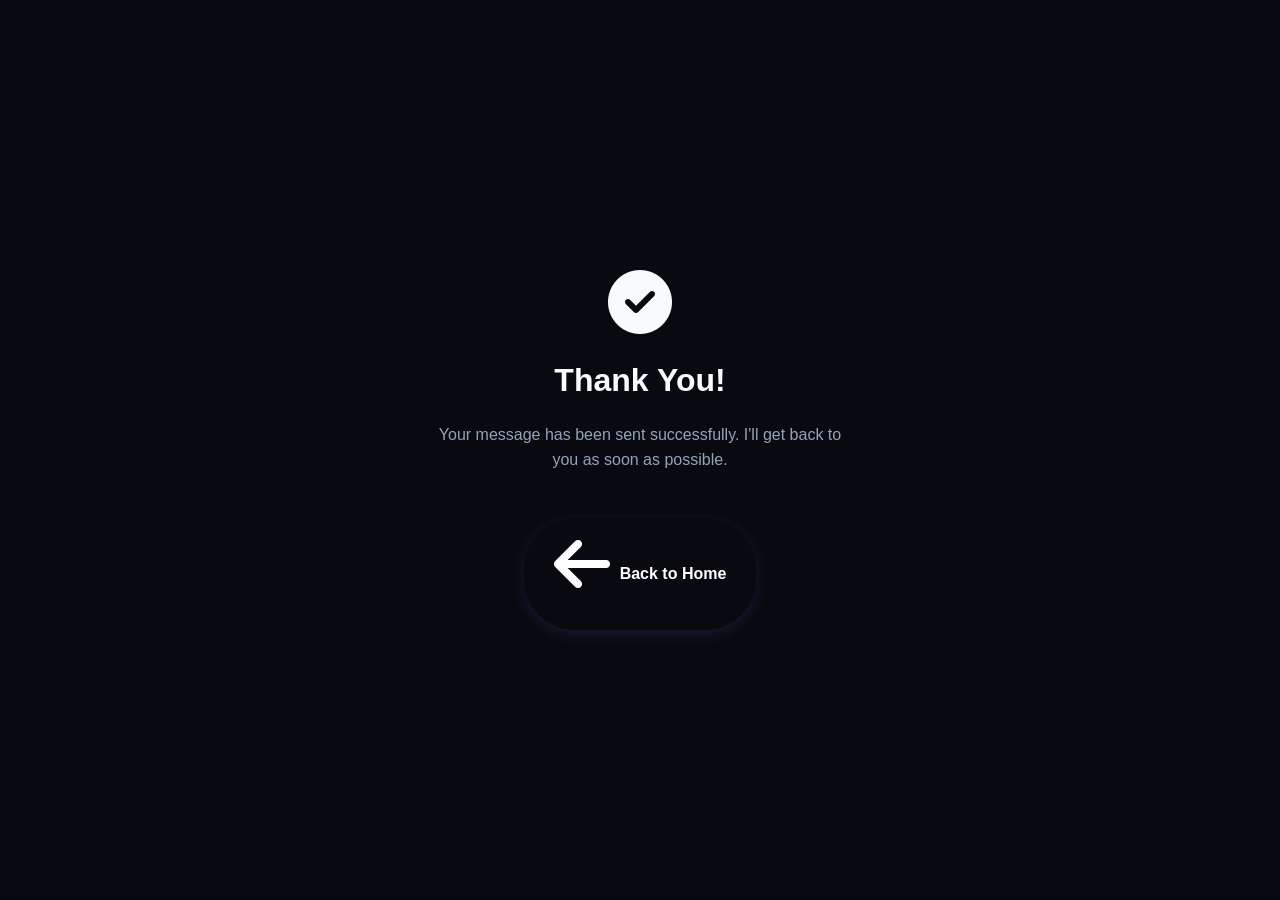
<file: thankyou.html>
<!DOCTYPE html>
<html lang="en">
<head>
  <meta charset="UTF-8">
  <meta name="viewport" content="width=device-width, initial-scale=1.0">
  <meta name="description" content="Thank you for contacting Mumtaj Ali">
  <title>Thank You | Mumtaj Ali Portfolio</title>
  <link rel="stylesheet" href="PersonalPort.css">
  <link rel="stylesheet" href="https://cdnjs.cloudflare.com/ajax/libs/font-awesome/6.5.1/css/all.min.css" integrity="sha512-DTOQO9RWCH3ppGqcWaEA1BIZOC6xxalwEsw9c2QQeAIftl+Vegovlnee1c9QX4TctnWMn13TZye+giMm8e2LwA==" crossorigin="anonymous" referrerpolicy="no-referrer" />
  <style>
    body {
      font-family: 'Poppins', Arial, sans-serif;
      display: flex;
      justify-content: center;
      align-items: center;
      min-height: 100vh;
      background: var(--bg-primary);
      text-align: center;
      padding: 20px;
    }
    .message {
      background: var(--glass-bg);
      padding: 50px 40px;
      border-radius: 20px;
      box-shadow: 0 10px 40px rgba(0,0,0,0.15);
      max-width: 500px;
      width: 100%;
      border: 1px solid var(--glass-border);
      animation: fadeInUp 0.6s ease;
    }
    @keyframes fadeInUp {
      from {
        opacity: 0;
        transform: translateY(30px);
      }
      to {
        opacity: 1;
        transform: translateY(0);
      }
    }
    .message i {
      font-size: 64px;
      color: var(--primary-color);
      margin-bottom: 20px;
      display: block;
      animation: scaleIn 0.6s ease 0.2s both;
    }
    @keyframes scaleIn {
      from {
        transform: scale(0);
      }
      to {
        transform: scale(1);
      }
    }
    h1 {
      color: var(--text-primary);
      font-size: 32px;
      margin-bottom: 15px;
      font-weight: 700;
    }
    p {
      color: var(--text-secondary);
      font-size: 16px;
      line-height: 1.6;
      margin-bottom: 30px;
    }
    a {
      display: inline-flex;
      align-items: center;
      gap: 10px;
      margin-top: 15px;
      padding: 14px 30px;
      background: var(--primary-color);
      color: white;
      text-decoration: none;
      border-radius: 50px;
      font-weight: 600;
      transition: all 0.3s ease;
      box-shadow: 0 4px 15px rgba(99,102,241,0.15);
    }
    a:hover {
      background: var(--primary-dark);
      transform: translateY(-2px);
      box-shadow: 0 6px 20px rgba(99,102,241,0.18);
    }
    @media (max-width: 480px) {
      .message {
        padding: 40px 25px;
      }
      h1 {
        font-size: 24px;
      }
      .message i {
        font-size: 48px;
      }
    }
  </style>
</head>
<body>

  <div class="message">
    <i class="fas fa-check-circle"></i>
    <h1>Thank You!</h1>
    <p>Your message has been sent successfully. I'll get back to you as soon as possible.</p>
    <a href="/"><i class="fas fa-arrow-left"></i> Back to Home</a>
  </div>

</body>
</html>
</file>
<file: PersonalPort.css>
/* ==========================================================================
   MUMTAJ ALI — PROFESSIONAL PORTFOLIO STYLESHEET
   Full Stack Developer & UI Designer
   Modern CSS Architecture • Responsive • Accessible • High-Performance
   ========================================================================== */

/* --------------------------------------------------------------------------
   1. DESIGN TOKENS & CSS CUSTOM PROPERTIES (DARK & LIGHT COLOR SCHEME)
   -------------------------------------------------------------------------- */
:root {
  /* Color Scheme Hint */
  color-scheme: light dark;

  /* Brand Palette (Dark Default) */
  --bg-primary: #090a10;
  --bg-surface: #10121c;
  --bg-surface-elevated: #171a28;
  --bg-surface-translucent: rgba(16, 18, 28, 0.75);
  --bg-surface-glass: rgba(14, 16, 26, 0.65);
  --bg-input: rgba(18, 22, 36, 0.65);

  --border-subtle: rgba(255, 255, 255, 0.08);
  --border-medium: rgba(255, 255, 255, 0.14);
  --border-accent: rgba(45, 212, 191, 0.35);

  --glass-bevel-top: inset 0 1px 1px 0 rgba(255, 255, 255, 0.22);
  --glass-bevel-bottom: inset 0 -1px 1px 0 rgba(0, 0, 0, 0.35);

  --text-primary: #f8fafc;
  --text-secondary: #94a3b8;
  --text-muted: #64748b;
  --text-inverse: #090a10;

  /* Accent Colors */
  --primary: #2dd4bf;         /* Modern Electric Teal */
  --primary-hover: #14b8a6;
  --primary-glow: rgba(45, 212, 191, 0.22);

  --secondary: #38bdf8;       /* Electric Sky Blue */
  --secondary-glow: rgba(56, 189, 248, 0.2);

  --accent-warm: #f59e0b;      /* Amber / Warm Accent */
  --accent-warm-glow: rgba(245, 158, 11, 0.2);

  --success: #10b981;
  --error: #f43f5e;

  /* Shadows */
  --shadow-sm: 0 2px 8px rgba(0, 0, 0, 0.3);
  --shadow-md: 0 8px 24px rgba(0, 0, 0, 0.4);
  --shadow-lg: 0 16px 48px rgba(0, 0, 0, 0.55);
  --shadow-glow: 0 0 35px var(--primary-glow);

  /* Typography */
  --font-sans: 'Inter', -apple-system, BlinkMacSystemFont, 'Segoe UI', Roboto, sans-serif;
  --font-heading: 'Space Grotesk', -apple-system, sans-serif;
  --font-mono: 'JetBrains Mono', ui-monospace, SFMono-Regular, monospace;

  /* Layout & Geometry */
  --container-max: 1200px;
  --radius-sm: 6px;
  --radius-md: 12px;
  --radius-lg: 20px;
  --radius-full: 9999px;

  /* Transitions */
  --ease-smooth: cubic-bezier(0.16, 1, 0.3, 1);
  --transition-fast: 150ms ease;
  --transition-normal: 250ms var(--ease-smooth);
  --transition-slow: 400ms var(--ease-smooth);

  /* Navbar */
  --nav-height: 76px;

  /* Safe Area Insets (iOS Notch & Dynamic Island) */
  --sat: env(safe-area-inset-top, 0px);
  --sab: env(safe-area-inset-bottom, 0px);
  --sal: env(safe-area-inset-left, 0px);
  --sar: env(safe-area-inset-right, 0px);
}

/* Light Theme Variables */
:root[data-theme="light"] {
  color-scheme: light;

  --bg-primary: #f8fafc;
  --bg-surface: #ffffff;
  --bg-surface-elevated: #f1f5f9;
  --bg-surface-translucent: rgba(255, 255, 255, 0.82);
  --bg-surface-glass: rgba(255, 255, 255, 0.72);
  --bg-input: rgba(255, 255, 255, 0.85);

  --border-subtle: rgba(15, 23, 42, 0.08);
  --border-medium: rgba(15, 23, 42, 0.12);
  --border-accent: rgba(13, 148, 136, 0.35);

  --glass-bevel-top: inset 0 1px 1px 0 rgba(255, 255, 255, 0.9);
  --glass-bevel-bottom: inset 0 -1px 1px 0 rgba(0, 0, 0, 0.06);

  --text-primary: #0f172a;
  --text-secondary: #475569;
  --text-muted: #64748b;
  --text-inverse: #ffffff;

  --primary: #0d9488;
  --primary-hover: #0f766e;
  --primary-glow: rgba(13, 148, 136, 0.18);

  --secondary: #0284c7;
  --secondary-glow: rgba(2, 132, 199, 0.16);

  --accent-warm: #d97706;

  --shadow-sm: 0 2px 8px rgba(15, 23, 42, 0.05);
  --shadow-md: 0 10px 28px -10px rgba(15, 23, 42, 0.09);
  --shadow-lg: 0 20px 48px -12px rgba(15, 23, 42, 0.14);
}

/* Light Mode Surface Adaptations & High-Contrast Frosted Glass Refinements */
:root[data-theme="light"] .card-surface {
  background: linear-gradient(
    135deg,
    rgba(255, 255, 255, 0.94) 0%,
    rgba(255, 255, 255, 0.84) 100%
  ), rgba(255, 255, 255, 0.88);
  border-color: rgba(15, 23, 42, 0.09);
  box-shadow:
    0 10px 30px -10px rgba(15, 23, 42, 0.07),
    inset 0 1px 1px 0 rgba(255, 255, 255, 1),
    inset 0 -1px 1px 0 rgba(0, 0, 0, 0.03);
}

:root[data-theme="light"] .card-surface:hover {
  border-color: rgba(13, 148, 136, 0.35);
  box-shadow:
    0 18px 42px -12px rgba(15, 23, 42, 0.12),
    0 0 24px var(--primary-glow),
    inset 0 1px 1px 0 rgba(255, 255, 255, 1),
    inset 0 -1px 1px 0 rgba(0, 0, 0, 0.03);
}

:root[data-theme="light"] .card-surface::before {
  background: radial-gradient(
    520px circle at var(--mouse-x, -500px) var(--mouse-y, -500px),
    rgba(13, 148, 136, 0.09),
    rgba(2, 132, 199, 0.04) 35%,
    transparent 70%
  );
}

:root[data-theme="light"] .card-surface::after {
  background: radial-gradient(
    320px circle at var(--mouse-x, -500px) var(--mouse-y, -500px),
    rgba(255, 255, 255, 0.95),
    rgba(13, 148, 136, 0.2) 30%,
    transparent 65%
  );
}

/* Navbar in Light Mode */
:root[data-theme="light"] .nav-container {
  background: linear-gradient(
    135deg,
    rgba(255, 255, 255, 0.94) 0%,
    rgba(255, 255, 255, 0.84) 100%
  ), rgba(255, 255, 255, 0.88);
  border: 1px solid rgba(15, 23, 42, 0.09);
  box-shadow:
    0 10px 30px -8px rgba(15, 23, 42, 0.08),
    inset 0 1px 1px 0 rgba(255, 255, 255, 1),
    inset 0 -1px 1px 0 rgba(0, 0, 0, 0.03);
}

:root[data-theme="light"] .navbar.scrolled .nav-container {
  box-shadow:
    0 16px 36px rgba(15, 23, 42, 0.12),
    0 0 20px var(--primary-glow),
    inset 0 1px 1px 0 rgba(255, 255, 255, 1);
  border-color: rgba(13, 148, 136, 0.35);
}

:root[data-theme="light"] .grid-overlay {
  background-image:
    linear-gradient(to right, rgba(15, 23, 42, 0.035) 1px, transparent 1px),
    linear-gradient(to bottom, rgba(15, 23, 42, 0.035) 1px, transparent 1px);
}

:root[data-theme="light"] .ambient-glow {
  opacity: 0.18;
}

/* Theme Toggle Button in Light Mode */
:root[data-theme="light"] .theme-toggle-btn {
  background: rgba(15, 23, 42, 0.05);
  border: 1px solid rgba(15, 23, 42, 0.12);
  color: #0f172a;
  box-shadow: 0 2px 8px rgba(15, 23, 42, 0.05), inset 0 1px 0 rgba(255, 255, 255, 0.9);
}

:root[data-theme="light"] .theme-toggle-btn:hover {
  background: rgba(13, 148, 136, 0.1);
  border-color: var(--primary);
  color: var(--primary);
  box-shadow: 0 4px 14px var(--primary-glow);
}

/* Section 1: Hero Section in Light Mode */
:root[data-theme="light"] .hero-badge {
  background: linear-gradient(
    135deg,
    rgba(255, 255, 255, 0.96) 0%,
    rgba(241, 245, 249, 0.9) 100%
  ), #ffffff;
  border: 1px solid rgba(15, 23, 42, 0.12);
  box-shadow:
    0 4px 14px rgba(15, 23, 42, 0.06),
    inset 0 1px 0 rgba(255, 255, 255, 1);
}

:root[data-theme="light"] .hero-badge-text {
  color: #334155;
  font-weight: 600;
}

:root[data-theme="light"] .hero-cred-strip {
  background: linear-gradient(
    135deg,
    rgba(255, 255, 255, 0.96) 0%,
    rgba(248, 250, 252, 0.9) 100%
  ), #ffffff;
  border: 1px solid rgba(15, 23, 42, 0.1);
  box-shadow:
    0 8px 24px -6px rgba(15, 23, 42, 0.07),
    inset 0 1px 0 rgba(255, 255, 255, 1);
}

:root[data-theme="light"] .cred-icon {
  background: rgba(13, 148, 136, 0.12);
  color: var(--primary);
}

:root[data-theme="light"] .cred-text strong {
  color: #0f172a;
}

:root[data-theme="light"] .cred-text span {
  color: #475569;
}

:root[data-theme="light"] .profile-frame {
  border: 1px solid rgba(15, 23, 42, 0.12);
  background: linear-gradient(135deg, rgba(255, 255, 255, 0.95), rgba(241, 245, 249, 0.85));
  box-shadow:
    0 20px 48px -12px rgba(15, 23, 42, 0.15),
    0 0 28px var(--primary-glow),
    inset 0 1.5px 1.5px rgba(255, 255, 255, 1);
}

:root[data-theme="light"] .profile-glare {
  background: linear-gradient(180deg, transparent 65%, rgba(248, 250, 252, 0.75) 100%);
}

:root[data-theme="light"] .floating-tag {
  background: linear-gradient(
    135deg,
    rgba(255, 255, 255, 0.96) 0%,
    rgba(248, 250, 252, 0.92) 100%
  ), #ffffff;
  border: 1px solid rgba(15, 23, 42, 0.12);
  box-shadow:
    0 12px 28px -6px rgba(15, 23, 42, 0.12),
    inset 0 1px 1px rgba(255, 255, 255, 1);
}

:root[data-theme="light"] .floating-tag strong {
  color: #0f172a;
}

:root[data-theme="light"] .floating-tag span {
  color: #475569;
}

:root[data-theme="light"] .social-icon-btn {
  background: #ffffff;
  border-color: rgba(15, 23, 42, 0.12);
  color: #475569;
  box-shadow: 0 2px 8px rgba(15, 23, 42, 0.05);
}

:root[data-theme="light"] .social-icon-btn:hover {
  background: rgba(13, 148, 136, 0.1);
  border-color: var(--primary);
  color: var(--primary);
  box-shadow: 0 4px 14px rgba(13, 148, 136, 0.18);
}

:root[data-theme="light"] .btn-secondary {
  background: linear-gradient(
    135deg,
    rgba(255, 255, 255, 0.96) 0%,
    rgba(241, 245, 249, 0.9) 100%
  ), #f1f5f9;
  border-color: rgba(15, 23, 42, 0.14);
  color: var(--text-primary);
  box-shadow: 0 4px 14px rgba(15, 23, 42, 0.06), inset 0 1px 1px #ffffff;
}

:root[data-theme="light"] .btn-secondary:hover {
  background: rgba(13, 148, 136, 0.12);
  border-color: var(--primary);
  color: var(--primary);
  box-shadow: 0 8px 20px rgba(13, 148, 136, 0.18), inset 0 1px 1px #ffffff;
}

:root[data-theme="light"] .btn-outline {
  background: #ffffff;
  border-color: rgba(15, 23, 42, 0.16);
  color: #334155;
  box-shadow: 0 2px 6px rgba(15, 23, 42, 0.04), inset 0 1px 0 #ffffff;
}

:root[data-theme="light"] .btn-outline:hover {
  background: rgba(13, 148, 136, 0.1);
  border-color: var(--primary);
  color: var(--primary);
  box-shadow: 0 4px 14px rgba(13, 148, 136, 0.18);
}

/* Section 2: About Section in Light Mode */
:root[data-theme="light"] .pillar-icon {
  background: rgba(13, 148, 136, 0.12);
  border-color: rgba(13, 148, 136, 0.28);
  color: var(--primary);
}

:root[data-theme="light"] .stat-box {
  color: var(--text-primary);
}

/* Section 3: Experience & Education in Light Mode */
:root[data-theme="light"] .featured-timeline-card {
  border-color: rgba(13, 148, 136, 0.4);
  box-shadow:
    0 14px 36px -10px rgba(15, 23, 42, 0.12),
    0 0 24px var(--primary-glow),
    inset 0 1px 1px #ffffff;
}

:root[data-theme="light"] .timeline-badge {
  background: rgba(13, 148, 136, 0.12);
  border-color: rgba(13, 148, 136, 0.28);
  color: var(--primary);
}

:root[data-theme="light"] .tag-pill {
  background: rgba(15, 23, 42, 0.05);
  border-color: rgba(15, 23, 42, 0.1);
  color: #334155;
  box-shadow: inset 0 1px 0 rgba(255, 255, 255, 0.9);
}

:root[data-theme="light"] .cert-icon-wrap {
  background: #ffffff;
  border-color: rgba(15, 23, 42, 0.1);
  color: var(--primary);
  box-shadow: 0 2px 6px rgba(15, 23, 42, 0.04);
}

/* Section 4: Projects Section in Light Mode */
:root[data-theme="light"] .filter-btn {
  background: #ffffff;
  border-color: rgba(15, 23, 42, 0.12);
  color: #475569;
  box-shadow: 0 2px 6px rgba(15, 23, 42, 0.04), inset 0 1px 0 #ffffff;
}

:root[data-theme="light"] .filter-btn:hover {
  color: #0f172a;
  border-color: rgba(13, 148, 136, 0.4);
  background: rgba(13, 148, 136, 0.08);
}

:root[data-theme="light"] .filter-btn.active {
  background: linear-gradient(135deg, var(--primary) 0%, var(--primary-hover) 100%);
  color: #ffffff;
  border-color: transparent;
  box-shadow: 0 4px 14px var(--primary-glow);
}

:root[data-theme="light"] .project-card:hover {
  border-color: rgba(13, 148, 136, 0.4);
  box-shadow:
    0 18px 44px -10px rgba(15, 23, 42, 0.14),
    0 0 26px var(--primary-glow),
    inset 0 1px 1px #ffffff;
}

:root[data-theme="light"] .project-badge {
  background: rgba(255, 255, 255, 0.95);
  border-color: rgba(15, 23, 42, 0.12);
  color: var(--primary);
  box-shadow: 0 4px 12px rgba(15, 23, 42, 0.06);
}

:root[data-theme="light"] .tech-tag {
  background: rgba(15, 23, 42, 0.05);
  border-color: rgba(15, 23, 42, 0.1);
  color: #334155;
}

:root[data-theme="light"] .btn-ghost {
  color: #475569;
}

:root[data-theme="light"] .btn-ghost:hover {
  color: var(--primary);
  background: rgba(13, 148, 136, 0.1);
}

/* Section 5: Skills Matrix in Light Mode */
:root[data-theme="light"] .category-icon {
  background: rgba(13, 148, 136, 0.12);
  border-color: rgba(13, 148, 136, 0.3);
  color: var(--primary);
}

:root[data-theme="light"] .skill-chip {
  background: linear-gradient(
    135deg,
    rgba(255, 255, 255, 0.96) 0%,
    rgba(241, 245, 249, 0.9) 100%
  ), #ffffff;
  border: 1px solid rgba(15, 23, 42, 0.12);
  color: #1e293b;
  box-shadow: 0 2px 6px rgba(15, 23, 42, 0.04), inset 0 1px 0 #ffffff;
}

:root[data-theme="light"] .skill-chip:hover {
  border-color: rgba(13, 148, 136, 0.45);
  background: rgba(13, 148, 136, 0.1);
  color: var(--primary);
  box-shadow: 0 4px 14px var(--primary-glow);
}

/* Section 6: Services & Process in Light Mode */
:root[data-theme="light"] .service-icon-wrap {
  background: rgba(13, 148, 136, 0.12);
  border-color: rgba(13, 148, 136, 0.28);
  color: var(--primary);
}

:root[data-theme="light"] .step-num {
  color: var(--primary);
}

/* Section 7: Contact Section & Form in Light Mode */
:root[data-theme="light"] .contact-method-item {
  background: #ffffff;
  border-color: rgba(15, 23, 42, 0.1);
  box-shadow: 0 2px 8px rgba(15, 23, 42, 0.04);
}

:root[data-theme="light"] .method-icon {
  background: rgba(13, 148, 136, 0.12);
  border-color: rgba(13, 148, 136, 0.28);
  color: var(--primary);
}

:root[data-theme="light"] .copy-btn {
  background: rgba(15, 23, 42, 0.04);
  border-color: rgba(15, 23, 42, 0.1);
  color: #475569;
}

:root[data-theme="light"] .copy-btn:hover {
  background: rgba(13, 148, 136, 0.12);
  border-color: var(--primary);
  color: var(--primary);
}

:root[data-theme="light"] .whatsapp-card {
  background: linear-gradient(135deg, rgba(37, 211, 102, 0.14), rgba(37, 211, 102, 0.05)), #ffffff;
  border-color: rgba(37, 211, 102, 0.35);
  box-shadow: 0 4px 16px rgba(15, 23, 42, 0.04);
}

:root[data-theme="light"] .whatsapp-content strong {
  color: #0f172a;
}

:root[data-theme="light"] .whatsapp-content span {
  color: #475569;
}

:root[data-theme="light"] .social-pill {
  background: #ffffff;
  border-color: rgba(15, 23, 42, 0.12);
  color: #475569;
  box-shadow: 0 2px 6px rgba(15, 23, 42, 0.04);
}

:root[data-theme="light"] .social-pill:hover {
  background: rgba(13, 148, 136, 0.1);
  border-color: var(--primary);
  color: var(--primary);
}

:root[data-theme="light"] .form-control {
  background: #ffffff;
  border-color: rgba(15, 23, 42, 0.16);
  color: #0f172a;
  box-shadow: inset 0 1px 2px rgba(15, 23, 42, 0.05);
}

:root[data-theme="light"] .form-control::placeholder {
  color: #94a3b8;
}

:root[data-theme="light"] .form-control:focus {
  background: #ffffff;
  border-color: var(--primary);
  box-shadow:
    0 0 0 3px var(--primary-glow),
    inset 0 1px 1px rgba(0, 0, 0, 0.04);
}

:root[data-theme="light"] select.form-control option {
  background: #ffffff;
  color: #0f172a;
}

/* Section 8: Project Modal in Light Mode */
:root[data-theme="light"] .project-modal {
  background: rgba(255, 255, 255, 0.98);
  border-color: rgba(15, 23, 42, 0.12);
  box-shadow:
    0 24px 64px -12px rgba(15, 23, 42, 0.2),
    inset 0 1px 1px rgba(255, 255, 255, 1),
    inset 0 -1px 1px rgba(0, 0, 0, 0.04);
}

:root[data-theme="light"] .project-modal::backdrop {
  background: rgba(15, 23, 42, 0.45);
}

:root[data-theme="light"] .modal-close-btn {
  background: rgba(241, 245, 249, 0.95);
  border-color: rgba(15, 23, 42, 0.12);
  color: var(--text-primary);
}

:root[data-theme="light"] .modal-hero-img {
  border-color: rgba(15, 23, 42, 0.1);
}

/* Section 9: Footer & Utilities in Light Mode */
:root[data-theme="light"] .footer {
  background: #ffffff;
  border-top-color: rgba(15, 23, 42, 0.08);
}

:root[data-theme="light"] .footer-social-row a {
  background: #f1f5f9;
  border-color: rgba(15, 23, 42, 0.1);
  color: #475569;
}

:root[data-theme="light"] .footer-social-row a:hover {
  background: rgba(13, 148, 136, 0.12);
  border-color: var(--primary);
  color: var(--primary);
}

:root[data-theme="light"] .back-to-top-btn {
  background: rgba(255, 255, 255, 0.92);
  border-color: rgba(15, 23, 42, 0.12);
  color: var(--text-primary);
  box-shadow: 0 8px 24px rgba(15, 23, 42, 0.1);
}

/* --------------------------------------------------------------------------
   2. CSS RESET & GLOBAL BASICS
   -------------------------------------------------------------------------- */
*,
*::before,
*::after {
  box-sizing: border-box;
  margin: 0;
  padding: 0;
}

html {
  scroll-behavior: smooth;
  scroll-padding-top: calc(var(--nav-height) + 24px);
  -webkit-text-size-adjust: 100%;
  text-size-adjust: 100%;
  overflow-x: hidden;
}

body {
  font-family: var(--font-sans);
  font-size: 1rem;
  line-height: 1.65;
  color: var(--text-primary);
  background-color: var(--bg-primary);
  min-height: 100vh;
  min-height: 100dvh;
  overflow-x: hidden;
  -webkit-font-smoothing: antialiased;
  -moz-osx-font-smoothing: grayscale;
  -webkit-tap-highlight-color: transparent;
  padding-bottom: var(--sab);
}

/* Touch-friendly defaults & manipulation on interactive controls */
button,
a,
input,
select,
textarea,
.btn,
.filter-btn,
.skill-chip,
.copy-btn,
.project-card,
.social-icon-btn,
.theme-toggle-btn {
  -webkit-tap-highlight-color: transparent;
  touch-action: manipulation;
}

/* Base Identity Transformations for All Buttons (Modern Web Guidance: prevents stacking context shifts) */
.btn,
.filter-btn,
.social-icon-btn,
.theme-toggle-btn,
.copy-btn,
.modal-close-btn,
.back-to-top-btn,
.floating-whatsapp-btn,
.mobile-dock-btn {
  translate: 0 0;
  scale: 1;
  rotate: 0deg;
  will-change: translate, scale, box-shadow;
}

/* Tactile Micro-Interactions on Icons */
button i,
a i,
.btn i,
.mobile-dock-btn i,
.theme-toggle-btn i,
.modal-close-btn i,
.copy-btn i {
  pointer-events: none;
  display: inline-block;
  translate: 0 0;
  scale: 1;
  rotate: 0deg;
  transition: translate var(--transition-fast), scale var(--transition-fast), rotate var(--transition-fast);
}

/* Tactile Active States for Touch and Click */
.btn:active,
.filter-btn:active,
.social-icon-btn:active,
.floating-whatsapp-btn:active,
.back-to-top-btn:active,
.copy-btn:active,
.theme-toggle-btn:active,
.modal-close-btn:active,
.mobile-dock-btn:active {
  scale: 0.94 !important;
  translate: 0 0 !important;
  filter: brightness(1.16);
  transition-duration: 75ms !important;
}

.card-surface:active,
.project-card:active {
  transform: scale(0.99);
  transition-duration: 100ms;
}

/* Accessibility: Focus visible outline */
:focus-visible {
  outline: 2px solid var(--primary);
  outline-offset: 3px;
}

/* Skip link for screen readers & keyboard navigation */
.skip-link {
  position: absolute;
  top: -100px;
  left: 20px;
  z-index: 10000;
  padding: 12px 20px;
  background: var(--primary);
  color: var(--text-inverse);
  font-weight: 700;
  border-radius: var(--radius-md);
  text-decoration: none;
  transition: top var(--transition-fast);
}

.skip-link:focus {
  top: 20px;
}

/* Container */
.container {
  width: 100%;
  max-width: var(--container-max);
  margin-left: auto;
  margin-right: auto;
  padding-left: 24px;
  padding-right: 24px;
}

/* Common Section Layout */
.section {
  padding: 96px 0;
  position: relative;
  z-index: 1;
}

.section-heading {
  text-align: center;
  max-width: 680px;
  margin: 0 auto 56px auto;
}

.section-kicker {
  display: inline-block;
  font-family: var(--font-mono);
  font-size: 0.8125rem;
  font-weight: 600;
  text-transform: uppercase;
  letter-spacing: 0.12em;
  color: var(--primary);
  background: var(--primary-glow);
  padding: 4px 14px;
  border-radius: var(--radius-full);
  border: 1px solid var(--border-accent);
  margin-bottom: 14px;
}

.section-title {
  font-family: var(--font-heading);
  font-size: clamp(2rem, 3.5vw, 2.75rem);
  font-weight: 700;
  letter-spacing: -0.02em;
  line-height: 1.2;
  color: var(--text-primary);
  margin-bottom: 16px;
}

.section-subtitle {
  font-size: 1.0625rem;
  color: var(--text-secondary);
  line-height: 1.6;
}

/* Common Card Surface (Liquid Glassmorphism) */
.card-surface {
  position: relative;
  background: linear-gradient(
    135deg,
    rgba(255, 255, 255, 0.07) 0%,
    rgba(255, 255, 255, 0.02) 50%,
    rgba(255, 255, 255, 0.04) 100%
  ), rgba(14, 16, 26, 0.65);
  backdrop-filter: blur(24px) saturate(190%);
  -webkit-backdrop-filter: blur(24px) saturate(190%);
  border: 1px solid rgba(255, 255, 255, 0.12);
  border-radius: var(--radius-lg);
  box-shadow:
    0 10px 30px -10px rgba(0, 0, 0, 0.55),
    0 20px 40px -15px rgba(0, 0, 0, 0.45),
    inset 0 1px 1px 0 rgba(255, 255, 255, 0.22),
    inset 0 -1px 1px 0 rgba(0, 0, 0, 0.35);
  transition: transform var(--transition-normal), border-color var(--transition-normal), box-shadow var(--transition-normal);
  overflow: hidden;
}

.card-surface > * {
  position: relative;
  z-index: 3;
}

/* Liquid Refractive Glare that follows pointer */
.card-surface::before {
  content: '';
  position: absolute;
  inset: 0;
  border-radius: inherit;
  background: radial-gradient(
    520px circle at var(--mouse-x, -500px) var(--mouse-y, -500px),
    rgba(45, 212, 191, 0.14),
    rgba(56, 189, 248, 0.05) 35%,
    transparent 70%
  );
  pointer-events: none;
  opacity: 0;
  transition: opacity 0.35s ease;
  z-index: 1;
}

.card-surface:hover::before {
  opacity: 1;
}

/* Prismatic Liquid Edge Highlight */
.card-surface::after {
  content: '';
  position: absolute;
  inset: 0;
  border-radius: inherit;
  padding: 1px;
  background: radial-gradient(
    320px circle at var(--mouse-x, -500px) var(--mouse-y, -500px),
    rgba(255, 255, 255, 0.5),
    rgba(45, 212, 191, 0.3) 30%,
    transparent 65%
  );
  -webkit-mask: linear-gradient(#fff 0 0) content-box, linear-gradient(#fff 0 0);
  -webkit-mask-composite: xor;
  mask-composite: exclude;
  pointer-events: none;
  opacity: 0;
  transition: opacity 0.35s ease;
  z-index: 2;
}

.card-surface:hover::after {
  opacity: 1;
}

.card-surface:hover {
  border-color: rgba(45, 212, 191, 0.3);
  box-shadow:
    0 16px 48px -10px rgba(0, 0, 0, 0.65),
    0 0 30px var(--primary-glow),
    inset 0 1px 1px 0 rgba(255, 255, 255, 0.3),
    inset 0 -1px 1px 0 rgba(0, 0, 0, 0.4);
}

.text-accent {
  color: var(--primary);
}

/* --------------------------------------------------------------------------
   3. BACKGROUND AMBIENT & 3D CANVAS LAYER (LIQUID GLASS BLOBS)
   -------------------------------------------------------------------------- */
.bg-layer {
  position: fixed;
  inset: 0;
  z-index: 0;
  overflow: hidden;
  pointer-events: none;
}

/* Liquid Morphing Ambient Orbs */
.ambient-glow {
  position: absolute;
  filter: blur(85px);
  pointer-events: none;
  opacity: 0.32;
  border-radius: 42% 58% 70% 30% / 45% 45% 55% 55%;
  animation: liquid-morph 20s ease-in-out infinite alternate;
  will-change: transform, border-radius;
}

@keyframes liquid-morph {
  0% {
    border-radius: 42% 58% 70% 30% / 45% 45% 55% 55%;
    transform: translate(0, 0) rotate(0deg) scale(1);
  }
  33% {
    border-radius: 70% 30% 50% 50% / 30% 60% 40% 70%;
    transform: translate(45px, -35px) rotate(110deg) scale(1.1);
  }
  66% {
    border-radius: 30% 70% 70% 30% / 50% 30% 70% 50%;
    transform: translate(-35px, 45px) rotate(220deg) scale(0.94);
  }
  100% {
    border-radius: 58% 42% 35% 65% / 60% 35% 65% 40%;
    transform: translate(25px, 15px) rotate(360deg) scale(1.05);
  }
}

.glow-1 {
  width: 580px;
  height: 580px;
  background: radial-gradient(circle at 35% 35%, rgba(45, 212, 191, 0.6), rgba(20, 184, 166, 0.22) 50%, transparent 75%);
  top: -140px;
  left: -140px;
  animation-duration: 22s;
}

.glow-2 {
  width: 640px;
  height: 640px;
  background: radial-gradient(circle at 60% 40%, rgba(56, 189, 248, 0.58), rgba(99, 102, 241, 0.25) 52%, transparent 75%);
  top: 35%;
  right: -180px;
  animation-duration: 26s;
  animation-delay: -5s;
}

.glow-3 {
  width: 520px;
  height: 520px;
  background: radial-gradient(circle at 40% 60%, rgba(245, 158, 11, 0.42), rgba(244, 63, 94, 0.18) 55%, transparent 75%);
  bottom: -120px;
  left: 25%;
  animation-duration: 20s;
  animation-delay: -10s;
}

.glow-4 {
  width: 480px;
  height: 480px;
  background: radial-gradient(circle at 50% 50%, rgba(168, 85, 247, 0.38), rgba(59, 130, 246, 0.16) 55%, transparent 75%);
  top: 70%;
  right: 25%;
  animation-duration: 24s;
  animation-delay: -14s;
}

.grid-overlay {
  position: absolute;
  inset: 0;
  background-image:
    linear-gradient(to right, rgba(255, 255, 255, 0.04) 1px, transparent 1px),
    linear-gradient(to bottom, rgba(255, 255, 255, 0.04) 1px, transparent 1px);
  background-size: 54px 54px;
  opacity: 0.35;
  mask-image: radial-gradient(ellipse at 50% 30%, #000 40%, transparent 80%);
  -webkit-mask-image: radial-gradient(ellipse at 50% 30%, #000 40%, transparent 80%);
}

/* --------------------------------------------------------------------------
   4. NAVIGATION BAR (LIQUID FROSTED GLASS)
   -------------------------------------------------------------------------- */
.navbar {
  position: fixed;
  top: max(16px, var(--sat));
  left: 0;
  right: 0;
  z-index: 1000;
  padding: 0 max(20px, var(--sar));
  transition: transform 320ms cubic-bezier(0.16, 1, 0.3, 1), opacity 320ms ease;
  will-change: transform, opacity;
}

/* Hide on Scroll Down */
.navbar.nav-hidden {
  transform: translateY(calc(-100% - max(28px, var(--sat))));
  opacity: 0;
  pointer-events: none;
}

.nav-container {
  max-width: 880px;
  margin: 0 auto;
  height: var(--nav-height);
  padding: 0 16px 0 24px;
  display: flex;
  align-items: center;
  justify-content: space-between;
  background: linear-gradient(
    135deg,
    rgba(255, 255, 255, 0.08) 0%,
    rgba(255, 255, 255, 0.02) 100%
  ), rgba(12, 14, 24, 0.72);
  backdrop-filter: blur(26px) saturate(200%);
  -webkit-backdrop-filter: blur(26px) saturate(200%);
  border: 1px solid rgba(255, 255, 255, 0.15);
  border-radius: var(--radius-full);
  box-shadow:
    0 12px 36px -8px rgba(0, 0, 0, 0.6),
    inset 0 1px 1px 0 rgba(255, 255, 255, 0.3),
    inset 0 -1px 1px 0 rgba(0, 0, 0, 0.35);
  transition: all var(--transition-normal);
  position: relative;
  overflow: hidden;
}

.navbar.scrolled .nav-container {
  box-shadow:
    0 16px 48px rgba(0, 0, 0, 0.7),
    0 0 25px var(--primary-glow),
    inset 0 1px 1px 0 rgba(255, 255, 255, 0.35);
  border-color: rgba(45, 212, 191, 0.4);
}

/* Brand */
.nav-brand {
  display: flex;
  align-items: center;
  gap: 12px;
  text-decoration: none;
  color: var(--text-primary);
}

.brand-monogram {
  width: 40px;
  height: 40px;
  border-radius: var(--radius-md);
  background: linear-gradient(135deg, var(--primary), var(--secondary));
  color: var(--text-inverse);
  font-family: var(--font-heading);
  font-weight: 800;
  font-size: 1.05rem;
  letter-spacing: -0.03em;
  display: flex;
  align-items: center;
  justify-content: center;
  box-shadow: 0 2px 10px var(--primary-glow);
}

.brand-meta {
  display: flex;
  flex-direction: column;
}

.brand-name {
  font-family: var(--font-heading);
  font-weight: 700;
  font-size: 1.0625rem;
  letter-spacing: -0.02em;
  line-height: 1.2;
}

.brand-role {
  font-size: 0.75rem;
  color: var(--text-muted);
  font-weight: 500;
}

/* Nav Menu */
.nav-menu {
  display: flex;
  align-items: center;
}

.nav-list {
  display: flex;
  align-items: center;
  list-style: none;
  gap: 4px;
}

.nav-link {
  display: inline-block;
  padding: 8px 14px;
  font-size: 0.875rem;
  font-weight: 500;
  color: var(--text-secondary);
  text-decoration: none;
  border-radius: var(--radius-full);
  transition: color var(--transition-fast), background-color var(--transition-fast);
}

.nav-link:hover {
  color: var(--text-primary);
  background: var(--border-subtle);
}

.nav-link.active {
  color: var(--primary);
  background: var(--primary-glow);
  font-weight: 600;
}

/* Nav Actions: Theme Toggle Only */
.nav-actions {
  display: flex;
  align-items: center;
  gap: 12px;
}

.status-dot {
  width: 8px;
  height: 8px;
  border-radius: 50%;
  background: var(--success);
  box-shadow: 0 0 10px var(--success);
  animation: pulse-dot 2.4s infinite ease-in-out;
}

@keyframes pulse-dot {
  0%, 100% {
    opacity: 1;
    transform: scale(1);
    box-shadow: 0 0 10px currentColor;
  }
  50% {
    opacity: 0.62;
    transform: scale(0.92);
    box-shadow: 0 0 3px currentColor;
  }
}

/* Modern Theme Switcher */
.theme-toggle-btn {
  display: inline-flex;
  align-items: center;
  justify-content: center;
  width: 40px;
  height: 40px;
  border-radius: var(--radius-full);
  background: var(--bg-surface-elevated);
  border: 1px solid var(--border-medium);
  color: var(--text-primary);
  cursor: pointer;
  font-size: 1rem;
  position: relative;
  overflow: hidden;
  box-shadow: var(--shadow-sm);
  transition:
    translate var(--transition-fast),
    scale var(--transition-fast),
    rotate var(--transition-fast),
    border-color var(--transition-normal),
    background var(--transition-normal),
    color var(--transition-normal),
    box-shadow var(--transition-normal);
  flex-shrink: 0;
}

.theme-toggle-btn:hover {
  border-color: var(--primary);
  color: var(--primary);
  translate: 0 -2px;
  scale: 1.08;
  rotate: 15deg;
  box-shadow: 0 6px 18px var(--primary-glow);
}

.theme-toggle-btn i {
  display: inline-block;
  transition: transform 380ms cubic-bezier(0.34, 1.56, 0.64, 1), opacity var(--transition-normal);
}

.theme-toggle-btn:hover .moon-icon {
  transform: rotate(-25deg) scale(1.1);
}

.theme-toggle-btn:hover .sun-icon {
  transform: rotate(45deg) scale(1.15);
}

/* Theme Icon Display Convention */
/* Dark Mode (Default): Show Sun to activate light mode */
.theme-toggle-btn .sun-icon {
  display: block;
  color: #f59e0b;
  transition: transform var(--transition-normal), opacity var(--transition-normal);
}
.theme-toggle-btn .moon-icon {
  display: none;
  color: #38bdf8;
  transition: transform var(--transition-normal), opacity var(--transition-normal);
}

.theme-toggle-btn:hover .sun-icon {
  transform: rotate(30deg) scale(1.1);
}
.theme-toggle-btn:hover .moon-icon {
  transform: rotate(-15deg) scale(1.1);
}

/* Light Mode: Show Moon to activate dark mode */
:root[data-theme="light"] .theme-toggle-btn .sun-icon {
  display: none;
}
:root[data-theme="light"] .theme-toggle-btn .moon-icon {
  display: block;
  color: #0284c7;
}

/* --------------------------------------------------------------------------
   5. BUTTONS & UI CONTROLS (ANIMATED LIQUID GLASS BUTTONS)
   -------------------------------------------------------------------------- */
/* Button Keyframe Animations */
@keyframes btn-shimmer {
  0% {
    left: -120%;
  }
  25%, 100% {
    left: 130%;
  }
}

@keyframes whatsapp-beacon {
  0%, 100% {
    box-shadow: 0 8px 24px rgba(37, 211, 102, 0.45), 0 0 0 0 rgba(37, 211, 102, 0.45);
  }
  50% {
    box-shadow: 0 10px 30px rgba(37, 211, 102, 0.6), 0 0 0 8px rgba(37, 211, 102, 0);
  }
}

@keyframes bounce-up {
  0%, 100% {
    translate: 0 0;
  }
  50% {
    translate: 0 -4px;
  }
}

@keyframes dock-beacon {
  0%, 100% {
    box-shadow:
      0 10px 26px rgba(45, 212, 191, 0.6),
      0 0 22px rgba(245, 158, 11, 0.35),
      0 0 0 0 rgba(45, 212, 191, 0.45),
      inset 0 1.5px 1.5px rgba(255, 255, 255, 0.95);
  }
  50% {
    box-shadow:
      0 12px 30px rgba(45, 212, 191, 0.75),
      0 0 26px rgba(245, 158, 11, 0.5),
      0 0 0 6px rgba(45, 212, 191, 0),
      inset 0 1.5px 1.5px rgba(255, 255, 255, 0.95);
  }
}

.btn {
  display: inline-flex;
  align-items: center;
  justify-content: center;
  gap: 10px;
  padding: 12px 24px;
  font-family: var(--font-sans);
  font-size: 0.9375rem;
  font-weight: 600;
  line-height: 1;
  border-radius: var(--radius-full);
  text-decoration: none;
  cursor: pointer;
  border: 1px solid transparent;
  position: relative;
  overflow: hidden;
  translate: 0 0;
  scale: 1;
  transition:
    translate var(--transition-fast),
    scale var(--transition-fast),
    background var(--transition-normal),
    border-color var(--transition-normal),
    box-shadow var(--transition-normal),
    color var(--transition-normal);
}

.btn-sm {
  padding: 8px 18px;
  font-size: 0.8125rem;
}

.btn-primary {
  background: linear-gradient(135deg, var(--primary) 0%, var(--primary-hover) 100%);
  color: var(--text-inverse);
  border: 1px solid rgba(255, 255, 255, 0.28);
  box-shadow:
    0 4px 18px var(--primary-glow),
    inset 0 1px 1px rgba(255, 255, 255, 0.45),
    inset 0 -1px 1px rgba(0, 0, 0, 0.25);
}

.btn-primary::before {
  content: '';
  position: absolute;
  top: 0;
  left: -120%;
  width: 70%;
  height: 100%;
  background: linear-gradient(90deg, transparent, rgba(255, 255, 255, 0.38), transparent);
  transform: skewX(-20deg);
  animation: btn-shimmer 5s infinite ease-in-out;
  pointer-events: none;
}

.btn-primary:hover::before {
  animation: none;
  left: 130%;
  transition: left 0.65s ease;
}

.btn-primary:hover {
  translate: 0 -3px;
  scale: 1.02;
  box-shadow:
    0 10px 30px var(--primary-glow),
    inset 0 1px 1px rgba(255, 255, 255, 0.65);
}

.btn-primary:hover i.fa-arrow-right,
.footer-cta-btn:hover i.fa-arrow-right {
  translate: 4px 0;
}

.btn-secondary {
  background: linear-gradient(
    135deg,
    rgba(255, 255, 255, 0.08) 0%,
    rgba(255, 255, 255, 0.02) 100%
  ), rgba(20, 24, 38, 0.6);
  backdrop-filter: blur(16px) saturate(180%);
  -webkit-backdrop-filter: blur(16px) saturate(180%);
  color: var(--text-primary);
  border: 1px solid rgba(255, 255, 255, 0.15);
  box-shadow:
    0 4px 14px rgba(0, 0, 0, 0.3),
    inset 0 1px 1px rgba(255, 255, 255, 0.25);
}

.btn-secondary:hover {
  background: rgba(45, 212, 191, 0.15);
  border-color: rgba(45, 212, 191, 0.5);
  color: var(--primary);
  translate: 0 -3px;
  scale: 1.02;
  box-shadow:
    0 8px 24px var(--primary-glow),
    inset 0 1px 1px rgba(255, 255, 255, 0.35);
}

.btn-secondary:hover i.fa-envelope,
.btn-secondary:hover i.fa-comments {
  scale: 1.18;
  rotate: -10deg;
}

.btn-outline {
  background: rgba(255, 255, 255, 0.03);
  backdrop-filter: blur(14px);
  -webkit-backdrop-filter: blur(14px);
  color: var(--text-primary);
  border: 1px solid rgba(255, 255, 255, 0.18);
  box-shadow:
    0 4px 12px rgba(0, 0, 0, 0.2),
    inset 0 1px 0 rgba(255, 255, 255, 0.2);
}

.btn-outline:hover {
  background: rgba(45, 212, 191, 0.14);
  border-color: var(--primary);
  color: var(--primary);
  translate: 0 -2px;
  scale: 1.02;
  box-shadow:
    0 8px 24px var(--primary-glow),
    inset 0 1px 0 rgba(255, 255, 255, 0.35);
}

.btn-outline:hover i {
  translate: 3px 0;
  scale: 1.1;
}

.btn-ghost {
  background: transparent;
  color: var(--text-secondary);
  border-color: transparent;
}

.btn-ghost:hover {
  color: var(--primary);
  background: var(--primary-glow);
  translate: 0 -2px;
  scale: 1.03;
}

.btn-ghost:hover i {
  translate: 3px 0;
}

.btn-whatsapp {
  background: linear-gradient(135deg, #25d366 0%, #16a34a 100%);
  color: #090a10;
  font-weight: 700;
  border: 1px solid rgba(255, 255, 255, 0.35);
  box-shadow:
    0 4px 18px rgba(37, 211, 102, 0.35),
    inset 0 1px 1px rgba(255, 255, 255, 0.45);
}

.btn-whatsapp:hover {
  background: linear-gradient(135deg, #2ae06f 0%, #15803d 100%);
  translate: 0 -3px;
  scale: 1.03;
  box-shadow:
    0 10px 30px rgba(37, 211, 102, 0.5),
    inset 0 1px 1px rgba(255, 255, 255, 0.55);
}

.btn-whatsapp:hover i {
  scale: 1.15;
  rotate: 10deg;
}

.btn-block {
  width: 100%;
}

/* --------------------------------------------------------------------------
   6. HERO SECTION
   -------------------------------------------------------------------------- */
.hero-section {
  min-height: 100vh;
  min-height: 100dvh;
  display: flex;
  align-items: center;
  padding-top: calc(var(--nav-height) + max(36px, var(--sat)));
  padding-bottom: max(60px, var(--sab));
  position: relative;
  z-index: 1;
}

.hero-container {
  display: grid;
  grid-template-columns: 1.15fr 0.85fr;
  align-items: center;
  gap: 56px;
}

.hero-text-content {
  display: flex;
  flex-direction: column;
  gap: 20px;
}

.hero-badge {
  align-self: flex-start;
  display: inline-flex;
  align-items: center;
  gap: 10px;
  padding: 6px 16px;
  background: linear-gradient(
    135deg,
    rgba(255, 255, 255, 0.08) 0%,
    rgba(255, 255, 255, 0.02) 100%
  ), rgba(18, 22, 36, 0.65);
  backdrop-filter: blur(16px) saturate(180%);
  -webkit-backdrop-filter: blur(16px) saturate(180%);
  border: 1px solid rgba(255, 255, 255, 0.16);
  border-radius: var(--radius-full);
  box-shadow: 0 4px 14px rgba(0, 0, 0, 0.25), inset 0 1px 0 rgba(255, 255, 255, 0.22);
}

.hero-badge-pulse {
  width: 8px;
  height: 8px;
  border-radius: 50%;
  background: var(--primary);
  box-shadow: 0 0 10px var(--primary);
  animation: pulse-dot 2.4s infinite ease-in-out;
}

.hero-badge-text {
  font-family: var(--font-mono);
  font-size: 0.8125rem;
  font-weight: 500;
  color: var(--text-secondary);
}

.hero-title {
  font-family: var(--font-heading);
  font-size: clamp(2.4rem, 4.5vw, 3.8rem);
  font-weight: 800;
  letter-spacing: -0.03em;
  line-height: 1.15;
  color: var(--text-primary);
}

.hero-greeting {
  display: block;
  font-size: clamp(1.25rem, 2.2vw, 1.75rem);
  font-weight: 500;
  color: var(--text-secondary);
  letter-spacing: 0;
  margin-bottom: 4px;
}

.hero-name {
  display: block;
  background: linear-gradient(135deg, var(--text-primary) 30%, var(--primary) 100%);
  -webkit-background-clip: text;
  -webkit-text-fill-color: transparent;
  margin-bottom: 8px;
}

.hero-typed-wrapper {
  display: flex;
  align-items: center;
  flex-wrap: wrap;
  gap: 8px;
  font-size: clamp(1.2rem, 2.2vw, 1.85rem);
  font-weight: 600;
  color: var(--text-secondary);
  min-height: 2.2em;
}

.hero-typed-prefix {
  color: var(--text-muted);
}

.typing {
  color: var(--primary);
  border-bottom: 2px solid var(--primary);
  min-height: 1.2em;
  display: inline-block;
}

.typed-cursor {
  color: var(--primary);
  font-weight: 300;
  opacity: 1;
  display: inline-block;
  margin-left: 2px;
}

.hero-bio {
  font-size: 1.125rem;
  line-height: 1.7;
  color: var(--text-secondary);
  max-width: 600px;
}

.hero-bio strong {
  color: var(--text-primary);
  font-weight: 600;
}

/* Hero Credibility Strip */
.hero-cred-strip {
  display: grid;
  grid-template-columns: repeat(auto-fit, minmax(180px, 1fr));
  gap: 16px;
  padding: 18px 20px;
  background: linear-gradient(
    135deg,
    rgba(255, 255, 255, 0.06) 0%,
    rgba(255, 255, 255, 0.02) 100%
  ), rgba(14, 17, 28, 0.65);
  backdrop-filter: blur(18px) saturate(180%);
  -webkit-backdrop-filter: blur(18px) saturate(180%);
  border: 1px solid rgba(255, 255, 255, 0.12);
  border-radius: var(--radius-md);
  box-shadow: 0 8px 24px rgba(0, 0, 0, 0.3), inset 0 1px 0 rgba(255, 255, 255, 0.2);
  margin-top: 4px;
}

.cred-item {
  display: flex;
  align-items: center;
  gap: 12px;
}

.cred-icon {
  font-size: 1.25rem;
  color: var(--primary);
  background: var(--primary-glow);
  width: 36px;
  height: 36px;
  border-radius: var(--radius-md);
  display: flex;
  align-items: center;
  justify-content: center;
  flex-shrink: 0;
}

.cred-text {
  display: flex;
  flex-direction: column;
}

.cred-text strong {
  font-size: 0.8125rem;
  color: var(--text-primary);
  line-height: 1.3;
}

.cred-text span {
  font-size: 0.75rem;
  color: var(--text-muted);
}

/* Hero CTAs */
.hero-cta-group {
  display: flex;
  align-items: center;
  flex-wrap: wrap;
  gap: 14px;
  margin-top: 8px;
}

.hero-social-links {
  display: flex;
  align-items: center;
  gap: 12px;
  margin-top: 4px;
}

.social-icon-btn {
  width: 42px;
  height: 42px;
  border-radius: 50%;
  border: 1px solid var(--border-medium);
  background: var(--bg-surface-elevated);
  color: var(--text-secondary);
  display: flex;
  align-items: center;
  justify-content: center;
  font-size: 1.05rem;
  text-decoration: none;
  translate: 0 0;
  rotate: 0deg;
  scale: 1;
  transition:
    translate var(--transition-fast),
    rotate var(--transition-fast),
    scale var(--transition-fast),
    background var(--transition-normal),
    border-color var(--transition-normal),
    color var(--transition-normal),
    box-shadow var(--transition-normal);
}

.social-icon-btn:hover {
  color: var(--primary);
  border-color: var(--primary);
  background: var(--primary-glow);
  translate: 0 -4px;
  scale: 1.14;
  rotate: 6deg;
  box-shadow: 0 8px 22px var(--primary-glow);
}

.social-icon-btn:hover i {
  scale: 1.12;
}

/* Hero Visual / Avatar Card */
.hero-visual-content {
  display: flex;
  justify-content: center;
  position: relative;
}

.profile-card {
  position: relative;
  width: 100%;
  max-width: 420px;
  aspect-ratio: 1 / 1.08;
}

.profile-frame {
  position: relative;
  width: 100%;
  height: 100%;
  border-radius: 28px;
  overflow: hidden;
  border: 1px solid rgba(255, 255, 255, 0.16);
  background: linear-gradient(135deg, rgba(255, 255, 255, 0.08), rgba(255, 255, 255, 0.02));
  backdrop-filter: blur(20px);
  -webkit-backdrop-filter: blur(20px);
  box-shadow:
    0 25px 60px -15px rgba(0, 0, 0, 0.7),
    0 0 35px var(--primary-glow),
    inset 0 1px 1px rgba(255, 255, 255, 0.35),
    inset 0 -1px 1px rgba(0, 0, 0, 0.4);
}

.profile-img {
  width: 100%;
  height: 100%;
  object-fit: cover;
  object-position: center 15%;
  display: block;
  filter: contrast(1.03) saturate(1.02);
  transition: transform var(--transition-slow);
}

.profile-card:hover .profile-img {
  transform: scale(1.03);
}

.profile-glare {
  position: absolute;
  inset: 0;
  background: linear-gradient(180deg, transparent 65%, rgba(9, 10, 16, 0.75) 100%);
  pointer-events: none;
}

/* Floating Status Tags (Liquid Glass) */
.floating-tag {
  position: absolute;
  display: flex;
  align-items: center;
  gap: 12px;
  padding: 12px 18px;
  background: linear-gradient(
    135deg,
    rgba(255, 255, 255, 0.12) 0%,
    rgba(255, 255, 255, 0.03) 100%
  ), rgba(14, 17, 28, 0.75);
  backdrop-filter: blur(22px) saturate(180%);
  -webkit-backdrop-filter: blur(22px) saturate(180%);
  border: 1px solid rgba(255, 255, 255, 0.18);
  border-radius: var(--radius-md);
  box-shadow:
    0 12px 28px rgba(0, 0, 0, 0.45),
    inset 0 1px 1px rgba(255, 255, 255, 0.35);
  z-index: 2;
  animation: float 6s ease-in-out infinite;
}

.floating-tag i {
  font-size: 1.25rem;
  color: var(--primary);
}

.floating-tag strong {
  display: block;
  font-size: 0.8125rem;
  color: var(--text-primary);
  line-height: 1.2;
}

.floating-tag span {
  display: block;
  font-size: 0.75rem;
  color: var(--text-muted);
}

.tag-top {
  top: 24px;
  left: -28px;
  animation-delay: 0s;
}

.tag-bottom {
  bottom: 24px;
  right: -24px;
  animation-delay: 3s;
}

@keyframes float {
  0%, 100% { transform: translateY(0); }
  50% { transform: translateY(-8px); }
}

/* --------------------------------------------------------------------------
   7. ABOUT SECTION
   -------------------------------------------------------------------------- */
.about-grid {
  display: grid;
  grid-template-columns: 1.15fr 0.85fr;
  gap: 32px;
  align-items: start;
}

.about-bio-card {
  padding: 40px;
}

.about-bio-card .card-title {
  font-family: var(--font-heading);
  font-size: 1.75rem;
  font-weight: 700;
  letter-spacing: -0.02em;
  margin-bottom: 20px;
}

.bio-paragraph {
  font-size: 1.0625rem;
  color: var(--text-secondary);
  line-height: 1.75;
  margin-bottom: 18px;
}

.bio-paragraph strong {
  color: var(--text-primary);
}

/* Stats Row */
.stats-row {
  display: grid;
  grid-template-columns: repeat(4, 1fr);
  gap: 16px;
  margin: 32px 0 28px 0;
  padding: 24px 0;
  border-top: 1px solid var(--border-subtle);
  border-bottom: 1px solid var(--border-subtle);
}

.stat-box {
  display: flex;
  flex-direction: column;
}

.stat-number {
  font-family: var(--font-heading);
  font-size: clamp(1.5rem, 2.5vw, 2rem);
  font-weight: 800;
  color: var(--primary);
  line-height: 1.1;
  margin-bottom: 4px;
}

.stat-label {
  font-size: 0.75rem;
  color: var(--text-muted);
  font-weight: 500;
  line-height: 1.3;
}

.about-actions {
  display: flex;
  align-items: center;
  flex-wrap: wrap;
  gap: 16px;
}

/* Pillars */
.about-pillars {
  display: flex;
  flex-direction: column;
  gap: 16px;
}

.pillar-card {
  padding: 22px;
  display: flex;
  align-items: flex-start;
  gap: 18px;
}

.pillar-icon {
  width: 44px;
  height: 44px;
  border-radius: var(--radius-md);
  background: var(--primary-glow);
  border: 1px solid var(--border-accent);
  color: var(--primary);
  display: flex;
  align-items: center;
  justify-content: center;
  font-size: 1.25rem;
  flex-shrink: 0;
}

.pillar-content h4 {
  font-family: var(--font-heading);
  font-size: 1.0625rem;
  font-weight: 700;
  color: var(--text-primary);
  margin-bottom: 6px;
}

.pillar-content p {
  font-size: 0.875rem;
  color: var(--text-secondary);
  line-height: 1.6;
}

/* --------------------------------------------------------------------------
   8. EXPERIENCE & EDUCATION SECTION
   -------------------------------------------------------------------------- */
.timeline-grid {
  display: grid;
  grid-template-columns: 1fr 1fr;
  gap: 32px;
}

.column-header {
  display: flex;
  align-items: center;
  gap: 12px;
  margin-bottom: 24px;
}

.column-header i {
  color: var(--primary);
  font-size: 1.25rem;
}

.column-header h3 {
  font-family: var(--font-heading);
  font-size: 1.5rem;
  font-weight: 700;
}

.timeline-card {
  padding: 32px;
  position: relative;
  margin-bottom: 24px;
}

.featured-timeline-card {
  border-color: rgba(45, 212, 191, 0.35);
  box-shadow: 0 12px 36px -10px rgba(0, 0, 0, 0.6), 0 0 24px var(--primary-glow);
}

.timeline-badge {
  display: inline-block;
  font-family: var(--font-mono);
  font-size: 0.75rem;
  font-weight: 600;
  color: var(--primary);
  background: var(--primary-glow);
  border: 1px solid var(--border-accent);
  padding: 4px 10px;
  border-radius: var(--radius-full);
  margin-bottom: 14px;
}

.timeline-badge-current {
  background: linear-gradient(135deg, var(--primary) 0%, #10b981 100%);
  color: var(--text-inverse);
  font-weight: 700;
  border-color: rgba(255, 255, 255, 0.3);
  box-shadow: 0 0 12px var(--primary-glow);
}

.timeline-status-badge {
  display: inline-flex;
  align-items: center;
  gap: 6px;
  font-size: 0.75rem;
  font-weight: 600;
  color: var(--success);
  background: rgba(16, 185, 129, 0.12);
  padding: 3px 10px;
  border-radius: var(--radius-full);
  border: 1px solid rgba(16, 185, 129, 0.3);
  margin-top: 6px;
}

.timeline-meta {
  margin-bottom: 14px;
}

.timeline-role {
  font-family: var(--font-heading);
  font-size: 1.25rem;
  font-weight: 700;
  color: var(--text-primary);
  margin-bottom: 4px;
}

.timeline-company {
  font-size: 0.9375rem;
  font-weight: 600;
  color: var(--primary);
  display: block;
}

.timeline-location {
  font-size: 0.8125rem;
  color: var(--text-muted);
}

.timeline-desc {
  font-size: 0.9375rem;
  color: var(--text-secondary);
  line-height: 1.6;
  margin-bottom: 16px;
}

.timeline-bullets {
  list-style: none;
  display: flex;
  flex-direction: column;
  gap: 10px;
  margin-bottom: 20px;
}

.timeline-bullets li {
  position: relative;
  padding-left: 20px;
  font-size: 0.875rem;
  color: var(--text-secondary);
  line-height: 1.6;
}

.timeline-bullets li::before {
  content: '▹';
  position: absolute;
  left: 0;
  color: var(--primary);
  font-weight: 700;
}

.timeline-tags {
  display: flex;
  flex-wrap: wrap;
  gap: 8px;
}

.tag-pill {
  font-family: var(--font-mono);
  font-size: 0.6875rem;
  font-weight: 500;
  padding: 4px 10px;
  border-radius: var(--radius-full);
  background: rgba(255, 255, 255, 0.05);
  backdrop-filter: blur(10px);
  -webkit-backdrop-filter: blur(10px);
  border: 1px solid rgba(255, 255, 255, 0.12);
  color: var(--text-secondary);
  box-shadow: inset 0 1px 0 rgba(255, 255, 255, 0.15);
}

/* Certifications Card */
.certification-card {
  padding: 28px;
  margin-top: 12px;
}

.column-header-sub {
  display: flex;
  align-items: center;
  gap: 10px;
  margin-bottom: 20px;
}

.column-header-sub i {
  color: var(--accent-warm);
}

.column-header-sub h4 {
  font-family: var(--font-heading);
  font-size: 1.125rem;
  font-weight: 700;
}

.cert-item {
  display: flex;
  align-items: center;
  gap: 16px;
  padding: 14px 0;
  border-bottom: 1px solid var(--border-subtle);
}

.cert-item:last-child {
  border-bottom: none;
  padding-bottom: 0;
}

.cert-icon-wrap {
  width: 42px;
  height: 42px;
  border-radius: var(--radius-md);
  background: var(--bg-surface-elevated);
  border: 1px solid var(--border-medium);
  display: flex;
  align-items: center;
  justify-content: center;
  font-size: 1.15rem;
  color: var(--primary);
  flex-shrink: 0;
}

.cert-details {
  display: flex;
  flex-direction: column;
}

.cert-title {
  font-size: 0.9375rem;
  font-weight: 600;
  color: var(--text-primary);
}

.cert-issuer {
  font-size: 0.8125rem;
  color: var(--text-muted);
}

/* --------------------------------------------------------------------------
   9. PROJECTS / PORTFOLIO SECTION
   -------------------------------------------------------------------------- */
.project-filters {
  display: flex;
  align-items: center;
  justify-content: center;
  flex-wrap: wrap;
  gap: 8px;
  margin-bottom: 40px;
}

.filter-btn {
  padding: 8px 20px;
  font-family: var(--font-sans);
  font-size: 0.875rem;
  font-weight: 500;
  color: var(--text-secondary);
  background: rgba(255, 255, 255, 0.04);
  backdrop-filter: blur(12px);
  -webkit-backdrop-filter: blur(12px);
  border: 1px solid rgba(255, 255, 255, 0.12);
  border-radius: var(--radius-full);
  cursor: pointer;
  box-shadow: inset 0 1px 0 rgba(255, 255, 255, 0.16);
  translate: 0 0;
  scale: 1;
  transition:
    translate var(--transition-fast),
    scale var(--transition-fast),
    background var(--transition-normal),
    border-color var(--transition-normal),
    color var(--transition-normal),
    box-shadow var(--transition-normal);
}

.filter-btn:hover:not(.active) {
  color: var(--text-primary);
  border-color: rgba(45, 212, 191, 0.4);
  background: rgba(45, 212, 191, 0.1);
  translate: 0 -2px;
  scale: 1.03;
}

.filter-btn.active {
  background: linear-gradient(135deg, var(--primary) 0%, var(--primary-hover) 100%);
  color: var(--text-inverse);
  font-weight: 600;
  border-color: rgba(255, 255, 255, 0.3);
  box-shadow:
    0 4px 18px var(--primary-glow),
    inset 0 1px 1px rgba(255, 255, 255, 0.5);
  translate: 0 0;
  scale: 1;
}

.filter-btn.active:hover {
  translate: 0 -2px;
  scale: 1.03;
  box-shadow:
    0 8px 24px var(--primary-glow),
    inset 0 1px 1px rgba(255, 255, 255, 0.6);
}

.projects-grid {
  display: grid;
  grid-template-columns: repeat(auto-fill, minmax(360px, 1fr));
  gap: 28px;
}

.project-card {
  display: flex;
  flex-direction: column;
  overflow: hidden;
  transition: transform var(--transition-normal), box-shadow var(--transition-normal), border-color var(--transition-normal);
}

.project-card:hover {
  transform: translateY(-6px);
  border-color: rgba(45, 212, 191, 0.4);
  box-shadow:
    0 20px 50px -10px rgba(0, 0, 0, 0.7),
    0 0 32px var(--primary-glow),
    inset 0 1px 1px rgba(255, 255, 255, 0.3);
}

.project-image-box {
  position: relative;
  width: 100%;
  aspect-ratio: 16 / 9.5;
  overflow: hidden;
  background: var(--bg-surface-elevated);
}

.project-img {
  width: 100%;
  height: 100%;
  object-fit: cover;
  object-position: center top;
  display: block;
  transition: transform var(--transition-slow);
}

.project-card:hover .project-img {
  transform: scale(1.05);
}

.project-badge {
  position: absolute;
  top: 14px;
  left: 14px;
  background: rgba(9, 10, 16, 0.72);
  backdrop-filter: blur(14px) saturate(180%);
  -webkit-backdrop-filter: blur(14px) saturate(180%);
  border: 1px solid rgba(255, 255, 255, 0.16);
  color: var(--primary);
  font-family: var(--font-mono);
  font-size: 0.6875rem;
  font-weight: 600;
  padding: 5px 12px;
  border-radius: var(--radius-full);
  box-shadow: 0 4px 12px rgba(0, 0, 0, 0.3), inset 0 1px 0 rgba(255, 255, 255, 0.2);
}

.project-body {
  padding: 24px;
  display: flex;
  flex-direction: column;
  flex-grow: 1;
}

.project-title {
  font-family: var(--font-heading);
  font-size: 1.25rem;
  font-weight: 700;
  color: var(--text-primary);
  margin-bottom: 10px;
  line-height: 1.3;
}

.project-description {
  font-size: 0.875rem;
  color: var(--text-secondary);
  line-height: 1.6;
  margin-bottom: 18px;
  flex-grow: 1;
}

.project-tech-tags {
  display: flex;
  flex-wrap: wrap;
  gap: 6px;
  margin-bottom: 20px;
}

.tech-tag {
  font-family: var(--font-mono);
  font-size: 0.6875rem;
  font-weight: 500;
  padding: 3px 8px;
  border-radius: var(--radius-sm);
  background: var(--bg-surface-elevated);
  border: 1px solid var(--border-subtle);
  color: var(--text-secondary);
}

.project-footer {
  display: flex;
  align-items: center;
  justify-content: space-between;
  padding-top: 16px;
  border-top: 1px solid var(--border-subtle);
}

/* --------------------------------------------------------------------------
   10. SKILLS MATRIX SECTION
   -------------------------------------------------------------------------- */
.skills-grid {
  display: grid;
  grid-template-columns: repeat(2, 1fr);
  gap: 28px;
}

.skill-category-card {
  padding: 32px;
}

.category-header {
  display: flex;
  align-items: center;
  gap: 16px;
  margin-bottom: 12px;
}

.category-icon {
  width: 44px;
  height: 44px;
  border-radius: var(--radius-md);
  background: var(--primary-glow);
  border: 1px solid var(--border-accent);
  color: var(--primary);
  display: flex;
  align-items: center;
  justify-content: center;
  font-size: 1.25rem;
  flex-shrink: 0;
}

.category-header h3 {
  font-family: var(--font-heading);
  font-size: 1.25rem;
  font-weight: 700;
  color: var(--text-primary);
}

.category-summary {
  font-size: 0.9375rem;
  color: var(--text-secondary);
  line-height: 1.5;
  margin-bottom: 20px;
}

.skill-chips {
  display: flex;
  flex-wrap: wrap;
  gap: 10px;
}

.skill-chip {
  display: inline-flex;
  align-items: center;
  gap: 8px;
  padding: 8px 16px;
  background: linear-gradient(
    135deg,
    rgba(255, 255, 255, 0.08) 0%,
    rgba(255, 255, 255, 0.02) 100%
  ), rgba(18, 22, 36, 0.6);
  backdrop-filter: blur(14px);
  -webkit-backdrop-filter: blur(14px);
  border: 1px solid rgba(255, 255, 255, 0.12);
  border-radius: var(--radius-full);
  font-size: 0.8125rem;
  font-weight: 500;
  color: var(--text-primary);
  box-shadow: inset 0 1px 0 rgba(255, 255, 255, 0.18);
  transition: all var(--transition-fast);
}

.skill-chip i {
  color: var(--primary);
}

.skill-chip:hover {
  border-color: rgba(45, 212, 191, 0.5);
  background: rgba(45, 212, 191, 0.15);
  box-shadow: 0 0 18px var(--primary-glow), inset 0 1px 0 rgba(255, 255, 255, 0.35);
  transform: translateY(-2px);
}

/* --------------------------------------------------------------------------
   11. SERVICES & PROCESS SECTION
   -------------------------------------------------------------------------- */
.services-grid {
  display: grid;
  grid-template-columns: repeat(auto-fit, minmax(260px, 1fr));
  gap: 24px;
  margin-bottom: 56px;
}

.service-card {
  padding: 32px 28px;
  display: flex;
  flex-direction: column;
}

.service-icon-wrap {
  width: 52px;
  height: 52px;
  border-radius: var(--radius-md);
  background: var(--primary-glow);
  border: 1px solid var(--border-accent);
  color: var(--primary);
  display: flex;
  align-items: center;
  justify-content: center;
  font-size: 1.4rem;
  margin-bottom: 20px;
}

.service-title {
  font-family: var(--font-heading);
  font-size: 1.25rem;
  font-weight: 700;
  color: var(--text-primary);
  margin-bottom: 12px;
}

.service-desc {
  font-size: 0.9375rem;
  color: var(--text-secondary);
  line-height: 1.6;
  margin-bottom: 20px;
  flex-grow: 1;
}

.service-features {
  list-style: none;
  display: flex;
  flex-direction: column;
  gap: 10px;
  padding-top: 16px;
  border-top: 1px solid var(--border-subtle);
}

.service-features li {
  font-size: 0.8125rem;
  color: var(--text-secondary);
  display: flex;
  align-items: center;
  gap: 10px;
}

.service-features li i {
  color: var(--primary);
  font-size: 0.75rem;
}

/* Working Process Strip */
.process-strip {
  padding: 44px;
}

.process-heading {
  text-align: center;
  max-width: 560px;
  margin: 0 auto 36px auto;
}

.process-kicker {
  font-family: var(--font-mono);
  font-size: 0.75rem;
  font-weight: 600;
  text-transform: uppercase;
  color: var(--primary);
  letter-spacing: 0.1em;
  display: block;
  margin-bottom: 8px;
}

.process-heading h3 {
  font-family: var(--font-heading);
  font-size: 1.5rem;
  font-weight: 700;
  color: var(--text-primary);
}

.process-steps {
  display: grid;
  grid-template-columns: repeat(4, 1fr);
  gap: 24px;
  position: relative;
}

.process-step {
  position: relative;
  display: flex;
  flex-direction: column;
}

.step-num {
  font-family: var(--font-mono);
  font-size: 1.5rem;
  font-weight: 800;
  color: var(--primary);
  opacity: 0.85;
  margin-bottom: 10px;
}

.process-step h4 {
  font-family: var(--font-heading);
  font-size: 1.0625rem;
  font-weight: 700;
  color: var(--text-primary);
  margin-bottom: 6px;
}

.process-step p {
  font-size: 0.8125rem;
  color: var(--text-secondary);
  line-height: 1.5;
}

/* --------------------------------------------------------------------------
   12. CONTACT SECTION & INTERACTIVE FORM
   -------------------------------------------------------------------------- */
.contact-grid {
  display: grid;
  grid-template-columns: 1fr 1.15fr;
  gap: 36px;
  align-items: start;
}

.contact-info-card {
  padding: 36px;
}

.contact-card-header h3 {
  font-family: var(--font-heading);
  font-size: 1.5rem;
  font-weight: 700;
  margin-bottom: 10px;
}

.contact-card-header p {
  font-size: 0.9375rem;
  color: var(--text-secondary);
  margin-bottom: 28px;
}

.contact-methods {
  display: flex;
  flex-direction: column;
  gap: 18px;
  margin-bottom: 28px;
}

.contact-method-item {
  display: flex;
  align-items: center;
  gap: 16px;
  padding: 14px 16px;
  background: var(--bg-surface-elevated);
  border: 1px solid var(--border-subtle);
  border-radius: var(--radius-md);
  position: relative;
}

.method-icon {
  width: 42px;
  height: 42px;
  border-radius: var(--radius-md);
  background: var(--primary-glow);
  border: 1px solid var(--border-accent);
  color: var(--primary);
  display: flex;
  align-items: center;
  justify-content: center;
  font-size: 1.125rem;
  flex-shrink: 0;
}

.method-content {
  display: flex;
  flex-direction: column;
  flex-grow: 1;
}

.method-label {
  font-size: 0.75rem;
  color: var(--text-muted);
  text-transform: uppercase;
  letter-spacing: 0.05em;
  font-weight: 600;
}

.method-value {
  font-size: 0.9375rem;
  font-weight: 600;
  color: var(--text-primary);
  text-decoration: none;
  transition: color var(--transition-fast);
}

.method-value:hover {
  color: var(--primary);
}

.method-sub {
  font-size: 0.75rem;
  color: var(--text-muted);
}

.copy-btn {
  background: transparent;
  border: 1px solid var(--border-subtle);
  color: var(--text-secondary);
  width: 34px;
  height: 34px;
  border-radius: var(--radius-sm);
  display: flex;
  align-items: center;
  justify-content: center;
  cursor: pointer;
  translate: 0 0;
  scale: 1;
  transition:
    translate var(--transition-fast),
    scale var(--transition-fast),
    background var(--transition-fast),
    border-color var(--transition-fast),
    color var(--transition-fast),
    box-shadow var(--transition-fast);
}

.copy-btn:hover {
  color: var(--primary);
  border-color: var(--primary);
  background: var(--primary-glow);
  translate: 0 -2px;
  scale: 1.12;
  box-shadow: 0 4px 12px var(--primary-glow);
}

/* WhatsApp Banner */
.whatsapp-card {
  padding: 20px;
  background: linear-gradient(135deg, rgba(37, 211, 102, 0.12), rgba(37, 211, 102, 0.04));
  border: 1px solid rgba(37, 211, 102, 0.25);
  border-radius: var(--radius-md);
  margin-bottom: 28px;
  display: flex;
  flex-direction: column;
  gap: 16px;
}

.whatsapp-content {
  display: flex;
  align-items: center;
  gap: 14px;
}

.whatsapp-big-icon {
  font-size: 2rem;
  color: #25d366;
}

.whatsapp-content strong {
  display: block;
  font-size: 0.9375rem;
  color: var(--text-primary);
}

.whatsapp-content span {
  font-size: 0.75rem;
  color: var(--text-secondary);
}

.contact-social-section {
  display: flex;
  flex-direction: column;
  gap: 12px;
}

.social-section-label {
  font-size: 0.8125rem;
  color: var(--text-muted);
}

.social-pills {
  display: flex;
  flex-wrap: wrap;
  gap: 10px;
}

.social-pill {
  display: inline-flex;
  align-items: center;
  gap: 8px;
  padding: 8px 16px;
  background: var(--bg-surface-elevated);
  border: 1px solid var(--border-subtle);
  border-radius: var(--radius-full);
  color: var(--text-secondary);
  font-size: 0.8125rem;
  font-weight: 500;
  text-decoration: none;
  transition: all var(--transition-fast);
}

.social-pill:hover {
  color: var(--primary);
  border-color: var(--primary);
  background: var(--primary-glow);
}

/* Contact Form Styling */
.contact-form-card {
  padding: 36px;
}

.form-header h3 {
  font-family: var(--font-heading);
  font-size: 1.5rem;
  font-weight: 700;
  margin-bottom: 8px;
}

.form-header p {
  font-size: 0.9375rem;
  color: var(--text-secondary);
  margin-bottom: 24px;
}

.styled-form {
  display: flex;
  flex-direction: column;
  gap: 20px;
}

.form-field {
  display: flex;
  flex-direction: column;
  gap: 6px;
}

.field-label {
  display: flex;
  align-items: center;
  gap: 4px;
  font-size: 0.875rem;
  font-weight: 600;
  color: var(--text-primary);
}

.required-indicator {
  color: var(--error);
}

.input-wrapper {
  position: relative;
  display: flex;
  align-items: center;
}

.input-icon {
  position: absolute;
  left: 16px;
  color: var(--text-muted);
  font-size: 0.95rem;
  pointer-events: none;
}

.form-control {
  width: 100%;
  padding: 13px 16px 13px 44px;
  background: var(--bg-input);
  backdrop-filter: blur(14px);
  -webkit-backdrop-filter: blur(14px);
  border: 1px solid var(--border-medium);
  border-radius: var(--radius-md);
  color: var(--text-primary);
  font-family: var(--font-sans);
  font-size: 0.9375rem;
  box-shadow: inset 0 1px 2px rgba(0, 0, 0, 0.35), inset 0 1px 0 rgba(255, 255, 255, 0.1);
  transition: border-color var(--transition-fast), box-shadow var(--transition-fast), background-color var(--transition-fast);
}

.form-control:focus {
  outline: none;
  background: rgba(22, 27, 44, 0.85);
  border-color: var(--primary);
  box-shadow:
    0 0 0 3px var(--primary-glow),
    inset 0 1px 1px rgba(255, 255, 255, 0.2);
}

.textarea-wrapper .input-icon {
  top: 16px;
}

textarea.form-control {
  padding: 14px 16px 14px 44px;
  resize: vertical;
  min-height: 120px;
}

select.form-control {
  cursor: pointer;
  appearance: none;
  background-image: url("data:image/svg+xml;charset=UTF-8,%3csvg xmlns='http://www.w3.org/2000/svg' viewBox='0 0 24 24' fill='none' stroke='%2394a3b8' stroke-width='2' stroke-linecap='round' stroke-linejoin='round'%3e%3cpolyline points='6 9 12 15 18 9'%3e%3c/polyline%3e%3c/svg%3e");
  background-repeat: no-repeat;
  background-position: right 14px center;
  background-size: 16px;
}

/* Modern Accessible Form Validation (:user-valid and :user-invalid with fallback) */
.form-control:user-invalid,
.form-control.user-invalid-fallback {
  border-color: var(--error);
  background-color: rgba(244, 63, 94, 0.05);
}

.form-control:user-valid,
.form-control.user-valid-fallback {
  border-color: var(--success);
}

.field-feedback {
  font-size: 0.75rem;
  color: var(--error);
  display: none;
}

.form-field:has(.form-control:user-invalid) .field-feedback,
.form-field:has(.form-control.user-invalid-fallback) .field-feedback {
  display: block;
}

.form-actions {
  display: flex;
  flex-direction: column;
  gap: 12px;
  margin-top: 8px;
}

.form-privacy-note {
  display: flex;
  align-items: center;
  gap: 8px;
  font-size: 0.75rem;
  color: var(--text-muted);
  justify-content: center;
  margin-top: 4px;
}

/* --------------------------------------------------------------------------
   13. ACCESSIBLE PROJECT MODAL DIALOG
   -------------------------------------------------------------------------- */
.project-modal {
  margin: auto;
  padding: 0;
  border: 1px solid rgba(255, 255, 255, 0.18);
  border-radius: var(--radius-lg);
  background: linear-gradient(
    135deg,
    rgba(255, 255, 255, 0.08) 0%,
    rgba(255, 255, 255, 0.02) 100%
  ), rgba(12, 15, 26, 0.88);
  backdrop-filter: blur(28px) saturate(200%);
  -webkit-backdrop-filter: blur(28px) saturate(200%);
  color: var(--text-primary);
  max-width: 720px;
  width: 90vw;
  max-height: 85vh;
  box-shadow:
    0 25px 70px rgba(0, 0, 0, 0.8),
    0 0 40px var(--primary-glow),
    inset 0 1px 1px rgba(255, 255, 255, 0.35),
    inset 0 -1px 1px rgba(0, 0, 0, 0.4);
  overflow: hidden;
}

.project-modal::backdrop {
  background: rgba(9, 10, 16, 0.8);
  backdrop-filter: blur(12px);
  -webkit-backdrop-filter: blur(12px);
}

.modal-surface {
  position: relative;
  display: flex;
  flex-direction: column;
  max-height: 85vh;
}

.modal-close-btn {
  position: absolute;
  top: 16px;
  right: 16px;
  width: 36px;
  height: 36px;
  border-radius: 50%;
  border: 1px solid var(--border-medium);
  background: var(--bg-surface-elevated);
  color: var(--text-primary);
  display: flex;
  align-items: center;
  justify-content: center;
  cursor: pointer;
  z-index: 10;
  rotate: 0deg;
  scale: 1;
  transition:
    rotate var(--transition-fast),
    scale var(--transition-fast),
    background var(--transition-fast),
    border-color var(--transition-fast),
    color var(--transition-fast),
    box-shadow var(--transition-fast);
}

.modal-close-btn:hover {
  background: var(--error);
  border-color: var(--error);
  color: #fff;
  rotate: 90deg;
  scale: 1.12;
  box-shadow: 0 4px 14px rgba(244, 63, 94, 0.4);
}

.modal-body {
  overflow-y: auto;
  padding: 32px;
}

.modal-hero-img {
  width: 100%;
  aspect-ratio: 16 / 9;
  object-fit: cover;
  border-radius: var(--radius-md);
  margin-bottom: 24px;
  border: 1px solid var(--border-subtle);
}

.modal-title {
  font-family: var(--font-heading);
  font-size: 1.75rem;
  font-weight: 700;
  margin-bottom: 12px;
}

.modal-category {
  font-family: var(--font-mono);
  font-size: 0.75rem;
  color: var(--primary);
  font-weight: 600;
  text-transform: uppercase;
  margin-bottom: 16px;
  display: block;
}

.modal-desc {
  font-size: 1rem;
  color: var(--text-secondary);
  line-height: 1.7;
  margin-bottom: 20px;
}

.modal-highlights {
  margin-bottom: 24px;
}

.modal-highlights h4 {
  font-size: 1rem;
  font-weight: 700;
  margin-bottom: 10px;
}

.modal-highlights ul {
  list-style: none;
  display: flex;
  flex-direction: column;
  gap: 8px;
}

.modal-highlights li {
  position: relative;
  padding-left: 20px;
  font-size: 0.875rem;
  color: var(--text-secondary);
}

.modal-highlights li::before {
  content: '▹';
  position: absolute;
  left: 0;
  color: var(--primary);
}

.modal-tech-stack {
  display: flex;
  flex-wrap: wrap;
  gap: 8px;
  margin-bottom: 28px;
}

.modal-actions {
  display: flex;
  align-items: center;
  gap: 16px;
  padding-top: 20px;
  border-top: 1px solid var(--border-subtle);
}

/* --------------------------------------------------------------------------
   14. FOOTER
   -------------------------------------------------------------------------- */
.footer {
  background: var(--bg-surface);
  border-top: 1px solid var(--border-subtle);
  padding: 80px 0 32px 0;
  position: relative;
  z-index: 1;
}

.footer-top {
  display: grid;
  grid-template-columns: 1.4fr 0.8fr 0.8fr 1fr;
  gap: 40px;
  margin-bottom: 60px;
}

.footer-logo {
  display: flex;
  align-items: center;
  gap: 12px;
  text-decoration: none;
  color: var(--text-primary);
  margin-bottom: 16px;
}

.footer-tagline {
  font-size: 0.875rem;
  color: var(--text-secondary);
  line-height: 1.6;
  margin-bottom: 20px;
  max-width: 320px;
}

.footer-social-row {
  display: flex;
  align-items: center;
  gap: 12px;
}

.footer-social-row a {
  width: 36px;
  height: 36px;
  border-radius: 50%;
  border: 1px solid var(--border-subtle);
  background: var(--bg-surface-elevated);
  color: var(--text-secondary);
  display: flex;
  align-items: center;
  justify-content: center;
  text-decoration: none;
  font-size: 0.95rem;
  transition: all var(--transition-fast);
}

.footer-social-row a:hover {
  color: var(--primary);
  border-color: var(--primary);
  background: var(--primary-glow);
}

.footer-heading {
  font-family: var(--font-heading);
  font-size: 1rem;
  font-weight: 700;
  color: var(--text-primary);
  margin-bottom: 20px;
}

.footer-links {
  list-style: none;
  display: flex;
  flex-direction: column;
  gap: 12px;
}

.footer-links a,
.footer-links li {
  font-size: 0.875rem;
  color: var(--text-secondary);
  text-decoration: none;
  transition: color var(--transition-fast);
}

.footer-links a:hover {
  color: var(--primary);
}

.footer-contact-info {
  list-style: none;
  display: flex;
  flex-direction: column;
  gap: 12px;
  margin-bottom: 20px;
}

.footer-contact-info li {
  display: flex;
  align-items: center;
  gap: 10px;
  font-size: 0.875rem;
  color: var(--text-secondary);
}

.footer-contact-info i {
  color: var(--primary);
  font-size: 0.875rem;
  width: 16px;
}

.footer-contact-info a {
  color: var(--text-secondary);
  text-decoration: none;
  transition: color var(--transition-fast);
}

.footer-contact-info a:hover {
  color: var(--primary);
}

.footer-bottom {
  display: flex;
  align-items: center;
  justify-content: space-between;
  padding-top: 28px;
  border-top: 1px solid var(--border-subtle);
  font-size: 0.8125rem;
  color: var(--text-muted);
}

/* --------------------------------------------------------------------------
   15. FLOATING QUICK ACTION UTILITIES
   -------------------------------------------------------------------------- */
.floating-utilities {
  position: fixed;
  bottom: 24px;
  right: 24px;
  display: flex;
  flex-direction: column;
  align-items: flex-end;
  gap: 12px;
  z-index: 990;
}

.floating-whatsapp-btn {
  display: inline-flex;
  align-items: center;
  gap: 10px;
  padding: 12px 20px;
  background: linear-gradient(135deg, rgba(37, 211, 102, 0.95), rgba(22, 163, 74, 0.95));
  backdrop-filter: blur(16px);
  -webkit-backdrop-filter: blur(16px);
  color: #090a10;
  font-weight: 700;
  font-size: 0.875rem;
  border-radius: var(--radius-full);
  text-decoration: none;
  border: 1px solid rgba(255, 255, 255, 0.35);
  box-shadow:
    0 8px 26px rgba(37, 211, 102, 0.45),
    inset 0 1px 1px rgba(255, 255, 255, 0.5);
  animation: whatsapp-beacon 3.2s infinite ease-in-out;
  translate: 0 0;
  scale: 1;
  transition:
    translate var(--transition-fast),
    scale var(--transition-fast),
    box-shadow var(--transition-normal);
}

.floating-whatsapp-btn i {
  font-size: 1.25rem;
  display: inline-block;
  transition: transform var(--transition-fast);
}

.floating-whatsapp-btn:hover {
  translate: 0 -3px;
  scale: 1.05;
  box-shadow:
    0 12px 34px rgba(37, 211, 102, 0.65),
    inset 0 1px 1px rgba(255, 255, 255, 0.6);
}

.floating-whatsapp-btn:hover i {
  rotate: 12deg;
  scale: 1.15;
}

.back-to-top-btn {
  width: 44px;
  height: 44px;
  border-radius: 50%;
  border: 1px solid rgba(255, 255, 255, 0.16);
  background: rgba(18, 22, 36, 0.7);
  backdrop-filter: blur(16px);
  -webkit-backdrop-filter: blur(16px);
  color: var(--text-secondary);
  display: flex;
  align-items: center;
  justify-content: center;
  cursor: pointer;
  box-shadow:
    0 8px 20px rgba(0, 0, 0, 0.4),
    inset 0 1px 1px rgba(255, 255, 255, 0.22);
  opacity: 0;
  visibility: hidden;
  translate: 0 12px;
  scale: 0.95;
  transition:
    opacity var(--transition-normal),
    visibility var(--transition-normal),
    translate var(--transition-normal),
    scale var(--transition-normal),
    background var(--transition-normal),
    color var(--transition-normal),
    box-shadow var(--transition-normal),
    border-color var(--transition-normal);
}

.back-to-top-btn.is-visible {
  opacity: 1;
  visibility: visible;
  translate: 0 0;
  scale: 1;
}

.back-to-top-btn:hover {
  background: var(--primary);
  border-color: var(--primary);
  color: #090a10;
  translate: 0 -4px;
  scale: 1.1;
  box-shadow:
    0 10px 28px var(--primary-glow),
    inset 0 1px 1px rgba(255, 255, 255, 0.45);
}

.back-to-top-btn:hover i {
  animation: bounce-up 0.8s infinite ease-in-out;
}

/* Toast Notification */
.toast-notification {
  position: fixed;
  bottom: 24px;
  left: 50%;
  transform: translateX(-50%) translateY(100px);
  background: var(--bg-surface-elevated);
  border: 1px solid var(--border-accent);
  color: var(--text-primary);
  padding: 12px 24px;
  border-radius: var(--radius-full);
  box-shadow: var(--shadow-lg), 0 0 20px var(--primary-glow);
  font-size: 0.875rem;
  font-weight: 600;
  z-index: 10000;
  opacity: 0;
  pointer-events: none;
  transition: all var(--transition-normal);
}

.toast-notification.show {
  transform: translateX(-50%) translateY(0);
  opacity: 1;
}

/* --------------------------------------------------------------------------
   15.1 FLOATING LIQUID GLASS MOBILE BOTTOM DOCK (MOBILE APP DOCK)
   -------------------------------------------------------------------------- */
.mobile-glass-dock {
  display: none; /* Hidden by default on desktop/laptops */
  position: fixed;
  bottom: max(16px, var(--sab));
  left: 50%;
  transform: translateX(-50%);
  z-index: 1040;
  width: min(390px, calc(100vw - 28px));
  pointer-events: none;
}

.mobile-dock-surface {
  pointer-events: auto;
  position: relative;
  display: flex;
  align-items: center;
  justify-content: space-around;
  padding: 8px 12px;
  background: linear-gradient(
    135deg,
    rgba(255, 255, 255, 0.12) 0%,
    rgba(255, 255, 255, 0.03) 100%
  ), rgba(12, 14, 24, 0.62);
  backdrop-filter: blur(24px) saturate(190%) contrast(105%);
  -webkit-backdrop-filter: blur(24px) saturate(190%) contrast(105%);
  border: 1px solid rgba(255, 255, 255, 0.18);
  border-radius: var(--radius-full);
  box-shadow:
    0 18px 44px -8px rgba(0, 0, 0, 0.7),
    0 4px 14px -2px rgba(0, 0, 0, 0.4),
    0 0 25px rgba(45, 212, 191, 0.14),
    inset 0 1.5px 1.5px 0 rgba(255, 255, 255, 0.45),
    inset 0 -1.5px 1.5px 0 rgba(0, 0, 0, 0.45);
  transition: background var(--transition-normal), border-color var(--transition-normal), box-shadow var(--transition-normal);
}

.mobile-dock-surface::before {
  content: '';
  position: absolute;
  inset: 0;
  border-radius: var(--radius-full);
  background: linear-gradient(
    180deg,
    rgba(255, 255, 255, 0.2) 0%,
    rgba(255, 255, 255, 0.03) 45%,
    transparent 100%
  );
  pointer-events: none;
}

/* Light Theme Real Liquid Frosted Glass (Translucent with Refractive Specular Highlight) */
:root[data-theme="light"] .mobile-dock-surface {
  background: linear-gradient(
    135deg,
    rgba(255, 255, 255, 0.58) 0%,
    rgba(255, 255, 255, 0.32) 100%
  ), rgba(248, 250, 252, 0.42);
  backdrop-filter: blur(26px) saturate(190%) contrast(108%);
  -webkit-backdrop-filter: blur(26px) saturate(190%) contrast(108%);
  border: 1px solid rgba(255, 255, 255, 0.85);
  box-shadow:
    0 16px 38px -6px rgba(15, 23, 42, 0.15),
    0 4px 14px -2px rgba(15, 23, 42, 0.08),
    0 0 22px rgba(13, 148, 136, 0.12),
    inset 0 1.5px 1.5px 0 rgba(255, 255, 255, 0.95),
    inset 0 -1.5px 1.5px 0 rgba(15, 23, 42, 0.06);
}

:root[data-theme="light"] .mobile-dock-surface::before {
  background: linear-gradient(
    180deg,
    rgba(255, 255, 255, 0.75) 0%,
    rgba(255, 255, 255, 0.15) 50%,
    transparent 100%
  );
}

.mobile-dock-btn {
  display: flex;
  flex-direction: column;
  align-items: center;
  justify-content: center;
  width: 48px;
  height: 48px;
  border-radius: 50%;
  color: var(--text-secondary);
  font-size: 1.15rem;
  text-decoration: none;
  position: relative;
  z-index: 1;
  translate: 0 0;
  scale: 1;
  transition:
    color var(--transition-fast),
    translate var(--transition-fast),
    scale var(--transition-fast),
    background var(--transition-fast);
  -webkit-tap-highlight-color: transparent;
  touch-action: manipulation;
}

:root[data-theme="light"] .mobile-dock-btn {
  color: #334155; /* High contrast over frosted translucent glass */
}

.mobile-dock-btn:hover,
.mobile-dock-btn.active {
  color: var(--primary) !important;
}

.mobile-dock-btn:hover {
  scale: 1.08;
}

.mobile-dock-btn:hover i {
  translate: 0 -2px;
}

.mobile-dock-btn:active {
  scale: 0.9 !important;
}

.mobile-dock-label {
  position: absolute;
  width: 1px;
  height: 1px;
  padding: 0;
  margin: -1px;
  overflow: hidden;
  clip: rect(0, 0, 0, 0);
  white-space: nowrap;
  border-width: 0;
}

/* Active indicator dot */
.mobile-dock-btn.active::after {
  content: '';
  position: absolute;
  bottom: 4px;
  width: 5px;
  height: 5px;
  border-radius: 50%;
  background: var(--primary);
  box-shadow: 0 0 8px var(--primary);
  animation: pulse-dot 2.4s infinite ease-in-out;
}

/* Center Highlighted Radiant Button (Elevated Lens Effect) */
.mobile-dock-btn.mobile-dock-center {
  width: 54px;
  height: 54px;
  margin-top: -16px;
  color: #ffffff !important;
  z-index: 2;
}

.mobile-dock-btn.mobile-dock-center::after {
  display: none;
}

.center-btn-disc {
  width: 52px;
  height: 52px;
  border-radius: 50%;
  background:
    radial-gradient(circle at 35% 25%, rgba(255, 255, 255, 0.45) 0%, transparent 55%),
    linear-gradient(135deg, #2dd4bf 0%, #10b981 44%, #f59e0b 100%);
  display: flex;
  align-items: center;
  justify-content: center;
  font-size: 1.25rem;
  color: #ffffff;
  border: 2px solid rgba(255, 255, 255, 0.4);
  animation: dock-beacon 3.2s infinite ease-in-out;
  translate: 0 0;
  scale: 1;
  transition: translate var(--transition-fast), scale var(--transition-fast), box-shadow var(--transition-normal);
  will-change: transform, box-shadow;
}

.mobile-dock-btn.mobile-dock-center:hover .center-btn-disc,
.mobile-dock-btn.mobile-dock-center.active .center-btn-disc {
  translate: 0 -3px;
  scale: 1.08;
  box-shadow:
    0 14px 34px rgba(45, 212, 191, 0.75),
    0 0 28px rgba(245, 158, 11, 0.5),
    inset 0 1.5px 1.5px rgba(255, 255, 255, 0.95);
}

.mobile-dock-btn.mobile-dock-center:active .center-btn-disc {
  scale: 0.92 !important;
}

/* --------------------------------------------------------------------------
   16. RESPONSIVE MEDIA QUERIES (COMPREHENSIVE MULTI-DEVICE SUPPORT)
   -------------------------------------------------------------------------- */
/* Large Desktops / Laptops (<= 1024px) */
@media (max-width: 1024px) {
  .hero-container {
    grid-template-columns: 1fr;
    text-align: center;
    gap: 48px;
  }

  .hero-text-content {
    align-items: center;
  }

  .hero-badge {
    align-self: center;
  }

  .hero-bio {
    margin: 0 auto;
  }

  .hero-cta-group,
  .hero-social-links,
  .hero-typed-wrapper {
    justify-content: center;
  }

  .about-grid {
    grid-template-columns: 1fr;
  }

  .timeline-grid {
    grid-template-columns: 1fr;
  }

  .skills-grid {
    grid-template-columns: 1fr;
  }

  .process-steps {
    grid-template-columns: repeat(2, 1fr);
  }

  .contact-grid {
    grid-template-columns: 1fr;
  }

  .footer-top {
    grid-template-columns: 1fr 1fr;
  }
}

/* Tablets & Mobile (<= 768px) — Android & iOS */
@media (max-width: 768px) {
  :root {
    --nav-height: 66px;
  }

  /* Stop GPU compositing thrash & backdrop-filter flickering on mobile devices */
  .ambient-glow {
    animation: none !important;
    filter: blur(45px) !important;
    opacity: 0.22;
    transform: translate3d(0, 0, 0);
    -webkit-backface-visibility: hidden;
    backface-visibility: hidden;
  }

  /* Display Mobile Glass Bottom Dock with dedicated hardware composited layer */
  .mobile-glass-dock {
    display: block;
    transform: translate3d(-50%, 0, 0) !important;
    -webkit-backface-visibility: hidden;
    backface-visibility: hidden;
    will-change: transform;
  }

  /* Stabilize text wrapping to prevent vertical jumping/blinking in mobile view */
  .hero-typed-wrapper {
    display: flex;
    flex-direction: column;
    align-items: center;
    justify-content: center;
    gap: 4px;
    min-height: 3.4em;
  }

  .typing {
    display: inline-block;
    text-align: center;
    min-height: 1.5em;
  }

  body {
    padding-bottom: calc(var(--sab) + 96px) !important;
  }

  /* Reposition floating quick action utilities cleanly above the bottom dock */
  .floating-utilities {
    bottom: calc(max(16px, var(--sab)) + 76px) !important;
    right: max(16px, var(--sar)) !important;
  }

  /* Position toast notification above the mobile dock */
  .toast-notification {
    bottom: calc(max(16px, var(--sab)) + 86px) !important;
    z-index: 10001;
  }

  /* Prevent auto-zoom on iOS Safari when focusing form fields */
  input,
  textarea,
  select,
  .form-control {
    font-size: 16px !important;
  }

  .container {
    padding-left: max(16px, var(--sal));
    padding-right: max(16px, var(--sar));
  }

  .navbar {
    top: max(16px, var(--sat));
    left: auto;
    right: max(16px, var(--sar));
    padding: 0;
    width: auto;
    pointer-events: none;
  }

  .nav-container {
    height: auto;
    padding: 0;
    background: transparent !important;
    border: none !important;
    box-shadow: none !important;
    backdrop-filter: none !important;
    -webkit-backdrop-filter: none !important;
    pointer-events: auto;
  }

  .nav-menu {
    display: none;
  }

  .nav-actions {
    gap: 0;
  }

  .theme-toggle-btn {
    width: 44px;
    height: 44px;
    font-size: 1.15rem;
    box-shadow: 0 4px 16px rgba(0, 0, 0, 0.4);
  }

  :root[data-theme="light"] .theme-toggle-btn {
    box-shadow: 0 4px 16px rgba(15, 23, 42, 0.1);
  }

  .section {
    padding: 68px 0;
  }

  .hero-section {
    padding-top: calc(max(20px, var(--sat)) + 48px);
    padding-bottom: max(48px, var(--sab));
  }

  .profile-card {
    max-width: 300px;
    margin: 0 auto;
  }

  .tag-top {
    left: -8px;
    top: 8px;
    padding: 8px 12px;
  }

  .tag-bottom {
    right: -8px;
    bottom: 8px;
    padding: 8px 12px;
  }

  .stats-row {
    grid-template-columns: repeat(2, 1fr);
    gap: 16px;
    padding: 20px 0;
  }

  .projects-grid {
    grid-template-columns: 1fr;
    gap: 20px;
  }

  .project-filters {
    gap: 6px;
    margin-bottom: 28px;
  }

  .filter-btn {
    padding: 7px 15px;
    font-size: 0.8125rem;
    min-height: 40px;
  }

  .process-strip {
    padding: 28px 18px;
  }

  .process-steps {
    grid-template-columns: 1fr;
    gap: 18px;
  }

  .contact-method-item {
    padding: 12px 14px;
  }

  .footer-top {
    grid-template-columns: 1fr;
    gap: 28px;
  }

  .footer-bottom {
    flex-direction: column;
    gap: 10px;
    text-align: center;
  }

  .floating-label {
    display: none;
  }

  .floating-whatsapp-btn {
    padding: 14px;
    border-radius: 50%;
    width: 48px;
    height: 48px;
    justify-content: center;
  }

  .back-to-top-btn {
    width: 44px;
    height: 44px;
  }
}

/* Small Mobile Screens (<= 480px — iPhone, Samsung Galaxy, Pixel) */
@media (max-width: 480px) {
  .theme-toggle-btn {
    width: 36px;
    height: 36px;
    font-size: 0.9rem;
  }

  .hero-title {
    font-size: clamp(1.85rem, 8vw, 2.35rem);
  }

  .hero-greeting {
    font-size: 1.125rem;
  }

  .hero-typed-wrapper {
    font-size: clamp(1.05rem, 4.5vw, 1.35rem);
    min-height: 3.6em; /* Fully locks height for small mobile screens so no jitter occurs */
  }

  .hero-bio {
    font-size: 0.95rem;
  }

  .hero-cred-strip {
    grid-template-columns: 1fr;
    padding: 14px;
  }

  .about-bio-card,
  .timeline-card,
  .skill-category-card,
  .service-card,
  .contact-info-card,
  .contact-form-card {
    padding: 20px 16px;
  }

  .profile-card {
    max-width: 260px;
  }

  .btn {
    width: 100%;
  }

  .hero-cta-group {
    flex-direction: column;
    width: 100%;
  }

  .project-footer {
    flex-direction: column;
    gap: 10px;
  }

  .project-footer .btn {
    width: 100%;
  }

  .modal-actions {
    flex-direction: column;
  }

  .modal-actions .btn {
    width: 100%;
  }
}

/* Ultra-Compact / Foldable Screens (<= 360px — Galaxy Fold Cover) */
@media (max-width: 360px) {
  .mobile-glass-dock {
    width: calc(100vw - 16px);
  }

  .mobile-dock-surface {
    padding: 6px 6px;
  }

  .mobile-dock-btn {
    width: 40px;
    height: 40px;
    font-size: 1rem;
  }

  .mobile-dock-btn.mobile-dock-center {
    width: 48px;
    height: 48px;
    margin-top: -12px;
  }

  .center-btn-disc {
    width: 44px;
    height: 44px;
    font-size: 1.05rem;
  }

  .brand-monogram {
    width: 34px;
    height: 34px;
    font-size: 0.95rem;
  }

  .brand-name {
    font-size: 0.9375rem;
  }

  .stats-row {
    grid-template-columns: 1fr;
    gap: 12px;
  }

  .stat-box {
    padding-bottom: 10px;
    border-bottom: 1px solid var(--border-subtle);
  }

  .stat-box:last-child {
    border-bottom: none;
  }

  .floating-tag {
    padding: 6px 10px;
    gap: 6px;
  }

  .floating-tag i {
    font-size: 1rem;
  }

  .floating-tag strong {
    font-size: 0.6875rem;
  }

  .floating-tag span {
    font-size: 0.625rem;
  }
}

/* Landscape Mode on Phones (<= 520px height) */
@media (max-height: 520px) and (orientation: landscape) {
  :root {
    --nav-height: 54px;
  }

  .navbar {
    top: max(8px, var(--sat));
  }

  .hero-section {
    padding-top: calc(var(--nav-height) + 16px);
    padding-bottom: 32px;
    min-height: auto;
  }

  .hero-container {
    grid-template-columns: 1.15fr 0.85fr;
    text-align: left;
    gap: 24px;
  }

  .hero-text-content {
    align-items: flex-start;
  }

  .hero-cta-group,
  .hero-social-links,
  .hero-typed-wrapper {
    justify-content: flex-start;
  }

  .profile-card {
    max-width: 200px;
    aspect-ratio: 1 / 1;
  }

  .project-modal {
    max-height: 94dvh;
  }

  .modal-body {
    padding: 16px;
  }
}

/* Reduced Motion Preference (Accessibility) */
@media (prefers-reduced-motion: reduce) {
  *,
  *::before,
  *::after {
    animation-duration: 0.01ms !important;
    animation-iteration-count: 1 !important;
    transition-duration: 0.01ms !important;
    scroll-behavior: auto !important;
  }
}
</file>
